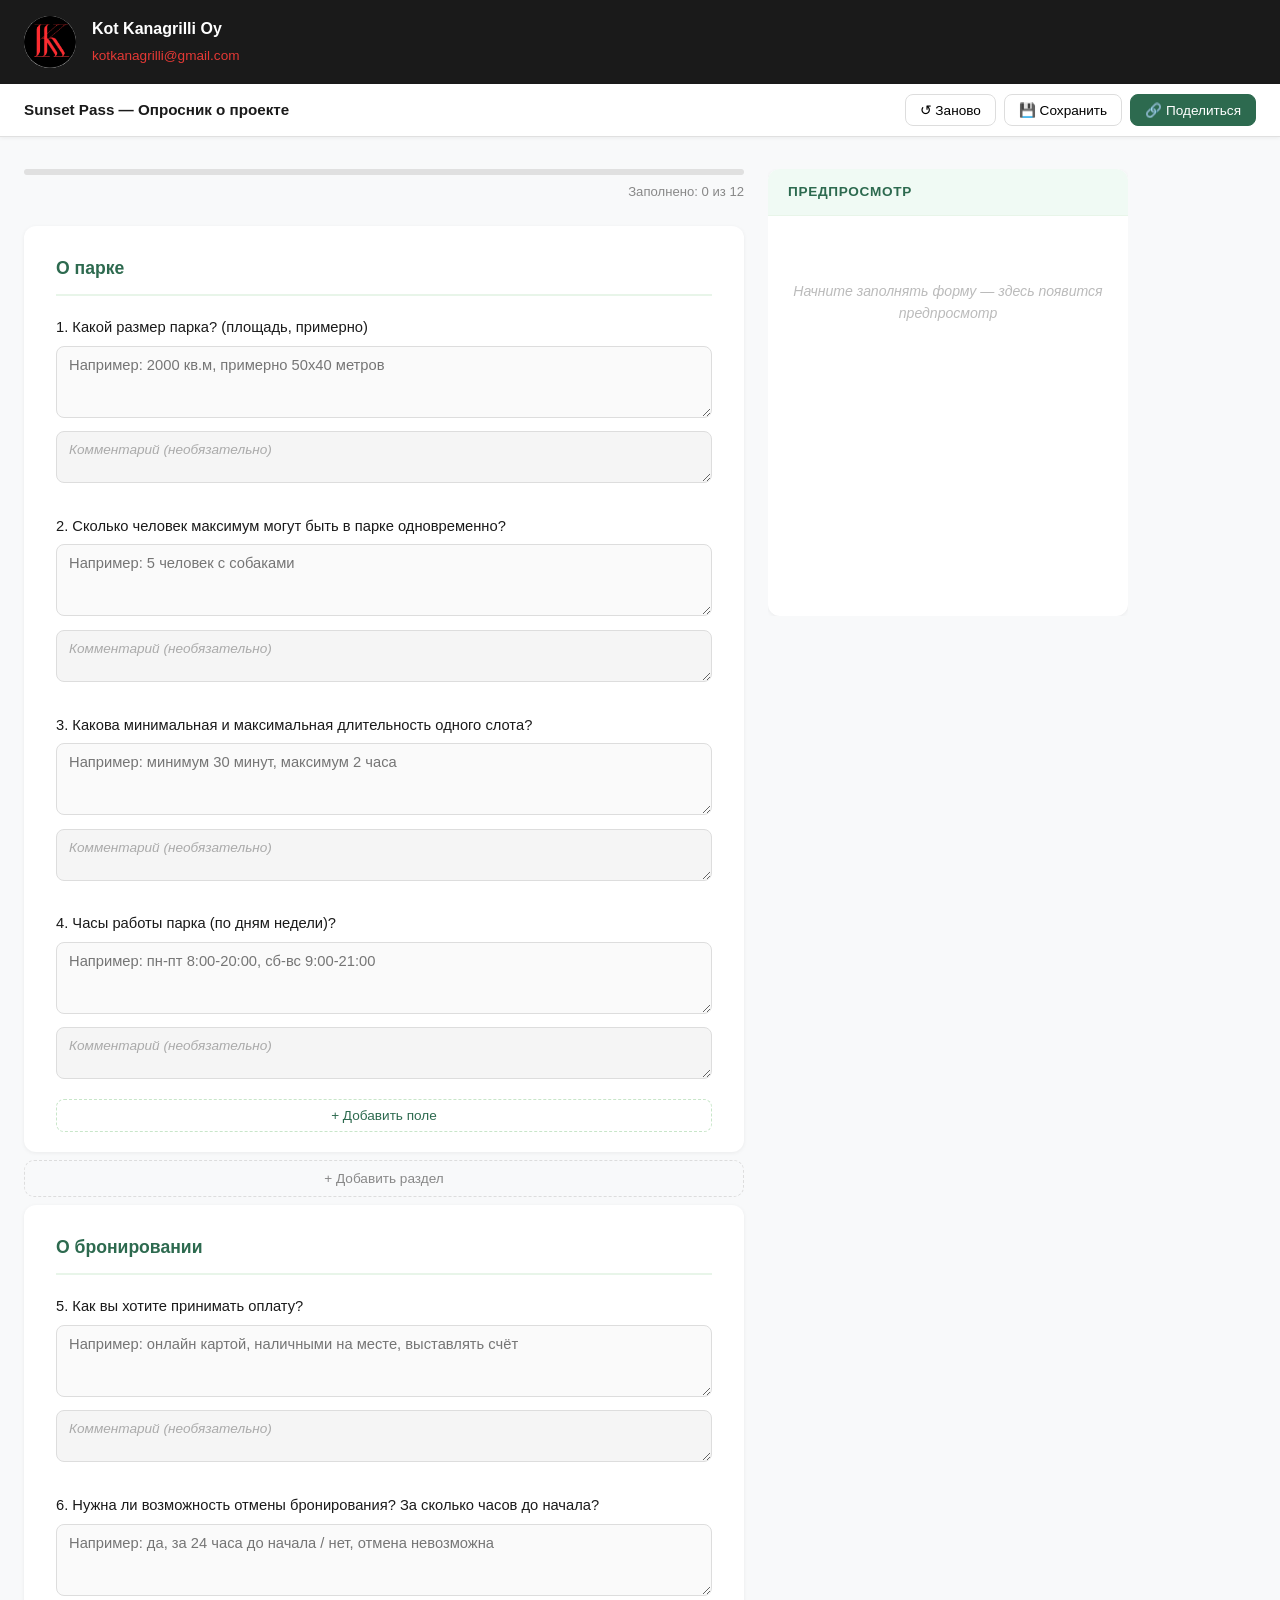
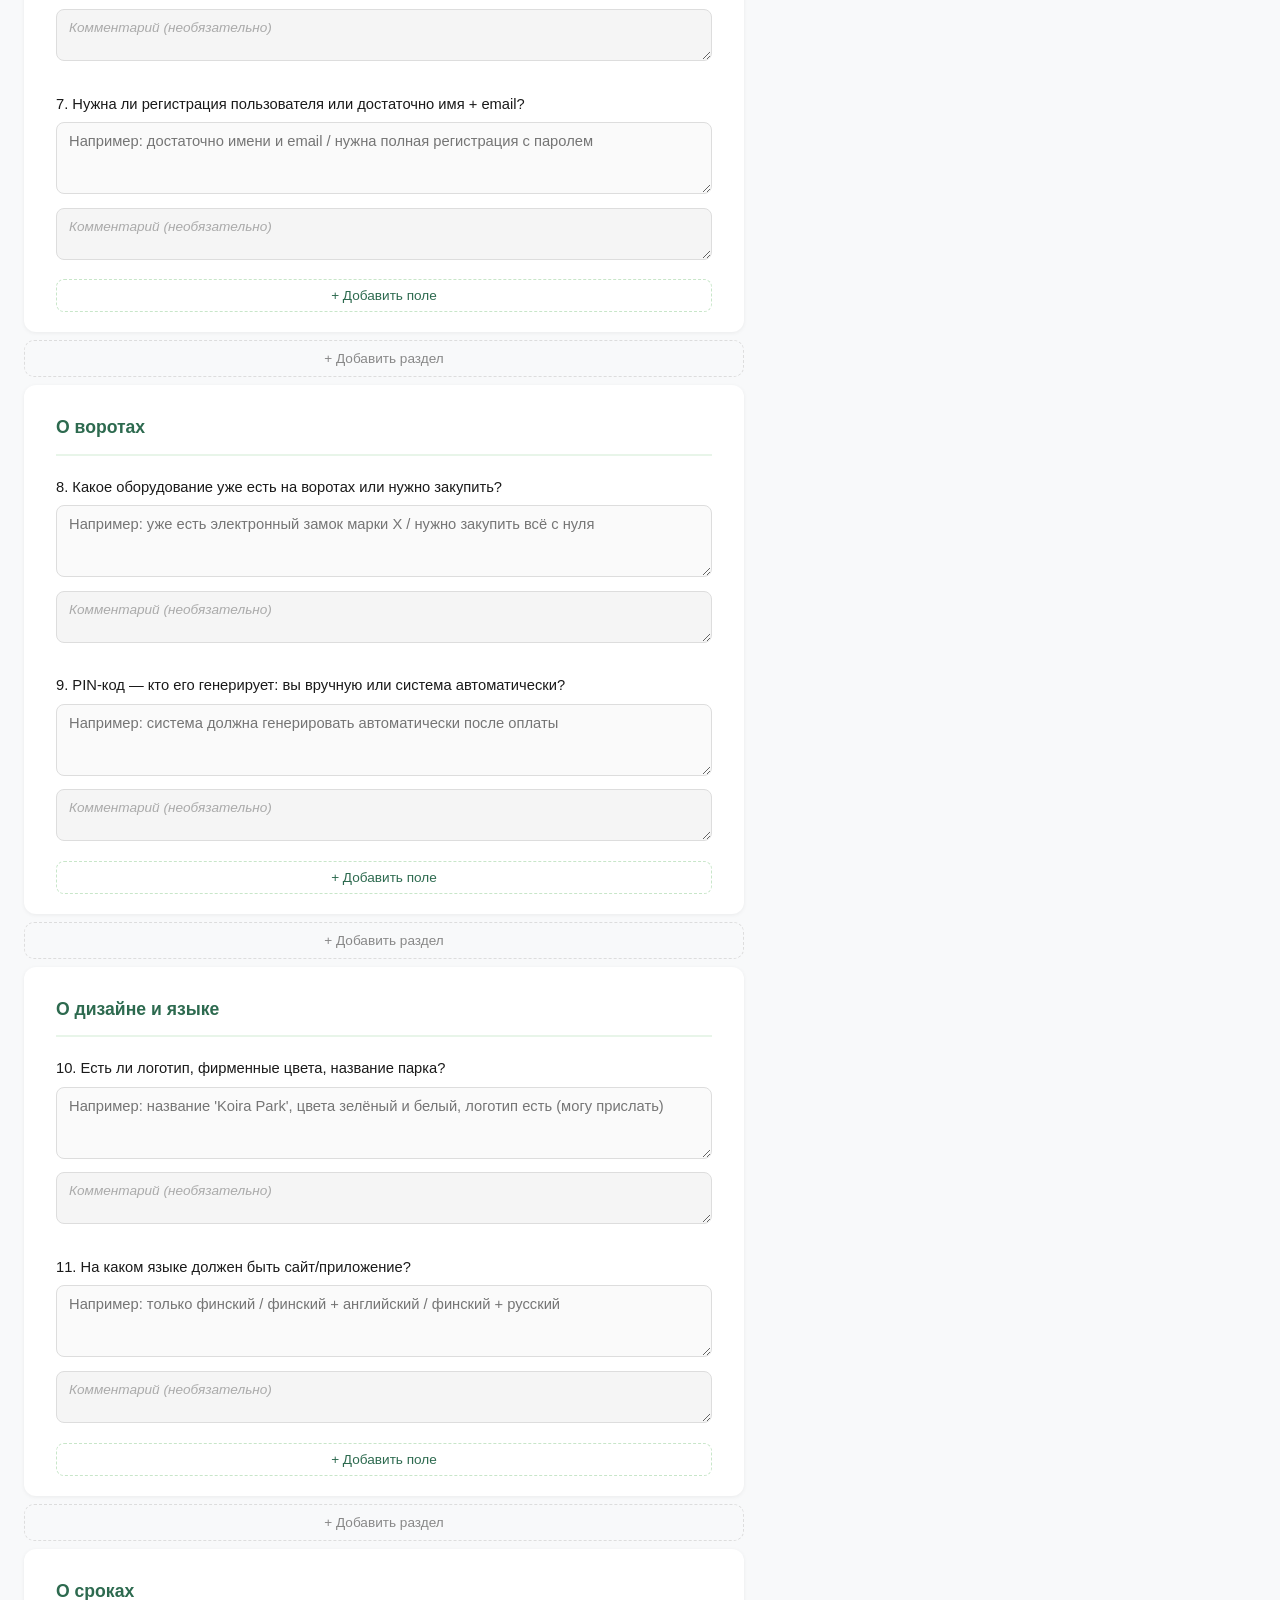
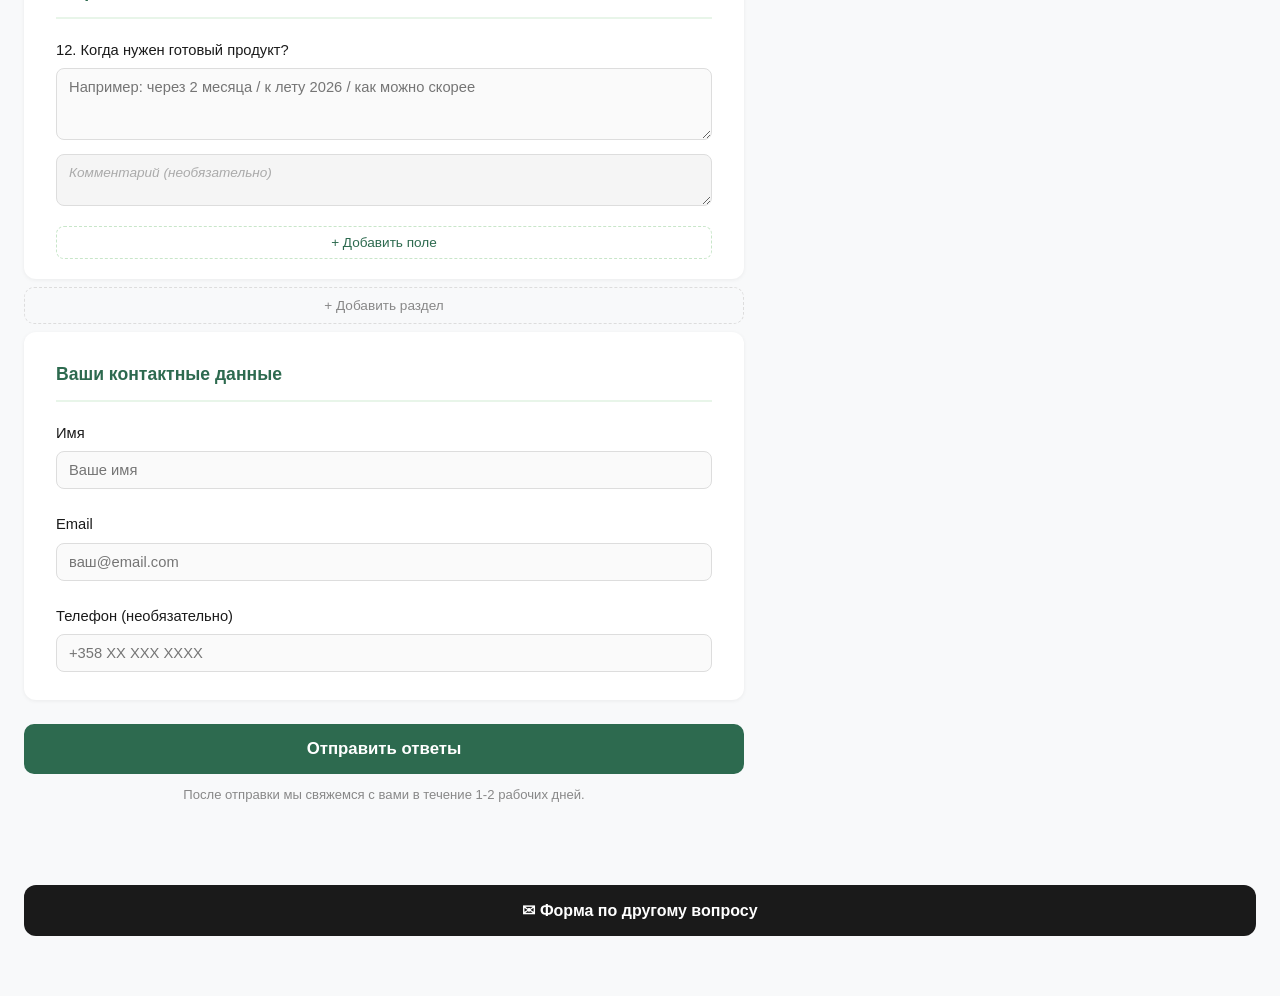
<file: index.html>
<!DOCTYPE html>
<html lang="ru">
<head>
  <meta charset="UTF-8">
  <meta name="viewport" content="width=device-width, initial-scale=1.0">
  <title>Sunset Pass — Опросник</title>
  <link rel="stylesheet" href="style.css">
</head>
<body>

  <!-- Шапка компании -->
  <div class="company-header">
    <img src="logo.jpg" alt="Kot Kanagrilli Oy" class="company-logo">
    <div class="company-info">
      <div class="company-name">Kot Kanagrilli Oy</div>
      <a href="mailto:kotkanagrilli@gmail.com" class="company-email">kotkanagrilli@gmail.com</a>
    </div>
  </div>

  <!-- Тулбар -->
  <div class="toolbar">
    <div class="toolbar-left">
      <span class="toolbar-title">Sunset Pass — Опросник о проекте</span>
      <span class="save-status" id="saveStatus"></span>
    </div>
    <div class="toolbar-right">
      <button class="toolbar-btn" id="btnReset" title="Очистить форму"><span class="btn-icon">↺</span><span class="btn-text"> Заново</span></button>
      <button class="toolbar-btn" id="btnSave" title="Сохранить"><span class="btn-icon">💾</span><span class="btn-text"> Сохранить</span></button>
      <button class="toolbar-btn primary" id="btnShare" title="Поделиться ссылкой"><span class="btn-icon">🔗</span><span class="btn-text"> Поделиться</span></button>
    </div>
  </div>

  <!-- Flash сообщение -->
  <div class="flash" id="flash"></div>

  <!-- Основной макет -->
  <div class="app-layout">

    <!-- Колонка с формой -->
    <div class="form-column">
      <header>
        <div class="progress-bar">
          <div class="progress-fill" id="progressFill"></div>
        </div>
        <p class="progress-text" id="progressText">Заполнено: 0 из 12</p>
      </header>

      <form id="questionnaireForm" action="https://formspree.io/f/xrejjoav" method="POST">
        <input type="hidden" name="_replyto" id="_replyto">
        <input type="hidden" name="sender_time" id="sender_time">
        <input type="hidden" name="sender_timezone" id="sender_timezone">
        <input type="hidden" name="anton_time" id="anton_time">

        <!-- О парке -->
        <section class="section" data-section-id="park">
          <div class="section-header">
            <h2 contenteditable="false">О парке</h2>
          </div>

          <div class="question" data-index="1">
            <label for="park_size">1. Какой размер парка? (площадь, примерно)</label>
            <textarea id="park_size" name="park_size" placeholder="Например: 2000 кв.м, примерно 50x40 метров"></textarea>
            <textarea id="park_size_comment" name="park_size_comment" class="comment" placeholder="Комментарий (необязательно)"></textarea>
          </div>

          <div class="question" data-index="2">
            <label for="max_people">2. Сколько человек максимум могут быть в парке одновременно?</label>
            <textarea id="max_people" name="max_people" placeholder="Например: 5 человек с собаками"></textarea>
            <textarea id="max_people_comment" name="max_people_comment" class="comment" placeholder="Комментарий (необязательно)"></textarea>
          </div>

          <div class="question" data-index="3">
            <label for="slot_duration">3. Какова минимальная и максимальная длительность одного слота?</label>
            <textarea id="slot_duration" name="slot_duration" placeholder="Например: минимум 30 минут, максимум 2 часа"></textarea>
            <textarea id="slot_duration_comment" name="slot_duration_comment" class="comment" placeholder="Комментарий (необязательно)"></textarea>
          </div>

          <div class="question" data-index="4">
            <label for="working_hours">4. Часы работы парка (по дням недели)?</label>
            <textarea id="working_hours" name="working_hours" placeholder="Например: пн-пт 8:00-20:00, сб-вс 9:00-21:00"></textarea>
            <textarea id="working_hours_comment" name="working_hours_comment" class="comment" placeholder="Комментарий (необязательно)"></textarea>
          </div>

          <button type="button" class="add-field-btn" onclick="addField(this)">+ Добавить поле</button>
        </section>

        <button type="button" class="add-section-btn" onclick="addSection(this)">+ Добавить раздел</button>

        <!-- О бронировании -->
        <section class="section" data-section-id="booking">
          <div class="section-header">
            <h2 contenteditable="false">О бронировании</h2>
          </div>

          <div class="question" data-index="5">
            <label for="payment">5. Как вы хотите принимать оплату?</label>
            <textarea id="payment" name="payment" placeholder="Например: онлайн картой, наличными на месте, выставлять счёт"></textarea>
            <textarea id="payment_comment" name="payment_comment" class="comment" placeholder="Комментарий (необязательно)"></textarea>
          </div>

          <div class="question" data-index="6">
            <label for="cancellation">6. Нужна ли возможность отмены бронирования? За сколько часов до начала?</label>
            <textarea id="cancellation" name="cancellation" placeholder="Например: да, за 24 часа до начала / нет, отмена невозможна"></textarea>
            <textarea id="cancellation_comment" name="cancellation_comment" class="comment" placeholder="Комментарий (необязательно)"></textarea>
          </div>

          <div class="question" data-index="7">
            <label for="registration">7. Нужна ли регистрация пользователя или достаточно имя + email?</label>
            <textarea id="registration" name="registration" placeholder="Например: достаточно имени и email / нужна полная регистрация с паролем"></textarea>
            <textarea id="registration_comment" name="registration_comment" class="comment" placeholder="Комментарий (необязательно)"></textarea>
          </div>

          <button type="button" class="add-field-btn" onclick="addField(this)">+ Добавить поле</button>
        </section>

        <button type="button" class="add-section-btn" onclick="addSection(this)">+ Добавить раздел</button>

        <!-- О воротах -->
        <section class="section" data-section-id="gates">
          <div class="section-header">
            <h2 contenteditable="false">О воротах</h2>
          </div>

          <div class="question" data-index="8">
            <label for="gate_equipment">8. Какое оборудование уже есть на воротах или нужно закупить?</label>
            <textarea id="gate_equipment" name="gate_equipment" placeholder="Например: уже есть электронный замок марки X / нужно закупить всё с нуля"></textarea>
            <textarea id="gate_equipment_comment" name="gate_equipment_comment" class="comment" placeholder="Комментарий (необязательно)"></textarea>
          </div>

          <div class="question" data-index="9">
            <label for="pin_generation">9. PIN-код — кто его генерирует: вы вручную или система автоматически?</label>
            <textarea id="pin_generation" name="pin_generation" placeholder="Например: система должна генерировать автоматически после оплаты"></textarea>
            <textarea id="pin_generation_comment" name="pin_generation_comment" class="comment" placeholder="Комментарий (необязательно)"></textarea>
          </div>

          <button type="button" class="add-field-btn" onclick="addField(this)">+ Добавить поле</button>
        </section>

        <button type="button" class="add-section-btn" onclick="addSection(this)">+ Добавить раздел</button>

        <!-- О дизайне -->
        <section class="section" data-section-id="design">
          <div class="section-header">
            <h2 contenteditable="false">О дизайне и языке</h2>
          </div>

          <div class="question" data-index="10">
            <label for="branding">10. Есть ли логотип, фирменные цвета, название парка?</label>
            <textarea id="branding" name="branding" placeholder="Например: название 'Koira Park', цвета зелёный и белый, логотип есть (могу прислать)"></textarea>
            <textarea id="branding_comment" name="branding_comment" class="comment" placeholder="Комментарий (необязательно)"></textarea>
          </div>

          <div class="question" data-index="11">
            <label for="language">11. На каком языке должен быть сайт/приложение?</label>
            <textarea id="language" name="language" placeholder="Например: только финский / финский + английский / финский + русский"></textarea>
            <textarea id="language_comment" name="language_comment" class="comment" placeholder="Комментарий (необязательно)"></textarea>
          </div>

          <button type="button" class="add-field-btn" onclick="addField(this)">+ Добавить поле</button>
        </section>

        <button type="button" class="add-section-btn" onclick="addSection(this)">+ Добавить раздел</button>

        <!-- О сроках -->
        <section class="section" data-section-id="deadlines">
          <div class="section-header">
            <h2 contenteditable="false">О сроках</h2>
          </div>

          <div class="question" data-index="12">
            <label for="deadline">12. Когда нужен готовый продукт?</label>
            <textarea id="deadline" name="deadline" placeholder="Например: через 2 месяца / к лету 2026 / как можно скорее"></textarea>
            <textarea id="deadline_comment" name="deadline_comment" class="comment" placeholder="Комментарий (необязательно)"></textarea>
          </div>

          <button type="button" class="add-field-btn" onclick="addField(this)">+ Добавить поле</button>
        </section>

        <button type="button" class="add-section-btn" onclick="addSection(this)">+ Добавить раздел</button>

        <!-- Контактные данные -->
        <section class="section" data-section-id="contacts">
          <div class="section-header">
            <h2 contenteditable="false">Ваши контактные данные</h2>
          </div>
          <div class="question">
            <label for="client_name">Имя</label>
            <input type="text" id="client_name" name="client_name" required placeholder="Ваше имя">
          </div>
          <div class="question">
            <label for="client_email">Email</label>
            <input type="email" id="client_email" name="client_email" required placeholder="ваш@email.com">
          </div>
          <div class="question">
            <label for="client_phone">Телефон (необязательно)</label>
            <input type="tel" id="client_phone" name="client_phone" placeholder="+358 XX XXX XXXX">
          </div>
        </section>

        <button type="submit" id="submitBtn">Отправить ответы</button>
        <p class="submit-note">После отправки мы свяжемся с вами в течение 1-2 рабочих дней.</p>

      </form>
    </div>

    <!-- Панель предпросмотра -->
    <div class="preview-column">
      <div class="preview-panel">
        <div class="preview-header">Предпросмотр</div>
        <div class="preview-a4" id="previewContent">
          <p class="preview-empty">Начните заполнять форму — здесь появится предпросмотр</p>
        </div>
      </div>
    </div>

  </div>


  <!-- Модальное окно -->
  <div class="modal-overlay" id="modalOverlay" onclick="closeModalOutside(event)">
    <div class="modal">
      <div class="modal-header">
        <h3>Обращение по другому вопросу</h3>
        <button class="modal-close" onclick="closeModal()">×</button>
      </div>
      <div class="modal-body">
        <p class="modal-subtitle">Заполните форму — мы свяжемся с вами в ближайшее время.</p>
        <form id="generalForm" action="https://formspree.io/f/xrejjoav" method="POST">
          <input type="hidden" name="form_type" value="general_inquiry">
          <input type="hidden" name="_replyto" id="general_replyto">

          <div class="modal-field">
            <label for="g_subject">Тема обращения <span class="required">*</span></label>
            <input type="text" id="g_subject" name="subject" required placeholder="Например: вопрос о сотрудничестве">
          </div>

          <div class="modal-field">
            <label for="g_message">Сообщение <span class="required">*</span></label>
            <textarea id="g_message" name="message" required placeholder="Опишите ваш вопрос или предложение..."></textarea>
          </div>

          <div class="modal-field">
            <label for="g_name">Ваше имя <span class="required">*</span></label>
            <input type="text" id="g_name" name="name" required placeholder="Имя и фамилия">
          </div>

          <div class="modal-field">
            <label for="g_email">Электронная почта <span class="required">*</span></label>
            <input type="email" id="g_email" name="email" required placeholder="ваш@email.com">
          </div>

          <div class="modal-field">
            <label for="g_phone">Телефон <span class="optional">(необязательно)</span></label>
            <input type="tel" id="g_phone" name="phone" placeholder="+358 XX XXX XXXX">
          </div>

          <button type="submit" class="modal-submit" id="generalSubmitBtn">Отправить обращение</button>
          <p class="modal-note">Нажимая кнопку, вы соглашаетесь на обработку персональных данных</p>
        </form>
        <div class="modal-success" id="modalSuccess" style="display:none;">
          <div class="modal-success-icon">✅</div>
          <h4>Обращение отправлено!</h4>
          <p>Мы получили ваше сообщение и свяжемся с вами в ближайшее время.</p>
          <button class="modal-submit" onclick="closeModal()">Закрыть</button>
        </div>
      </div>
    </div>
  </div>

  <!-- Кнопка внизу страницы -->
  <div class="bottom-contact">
    <button class="bottom-contact-btn" onclick="openModal()">✉ Форма по другому вопросу</button>
  </div>

  <script src="script.js"></script>
</body>
</html>
</file>
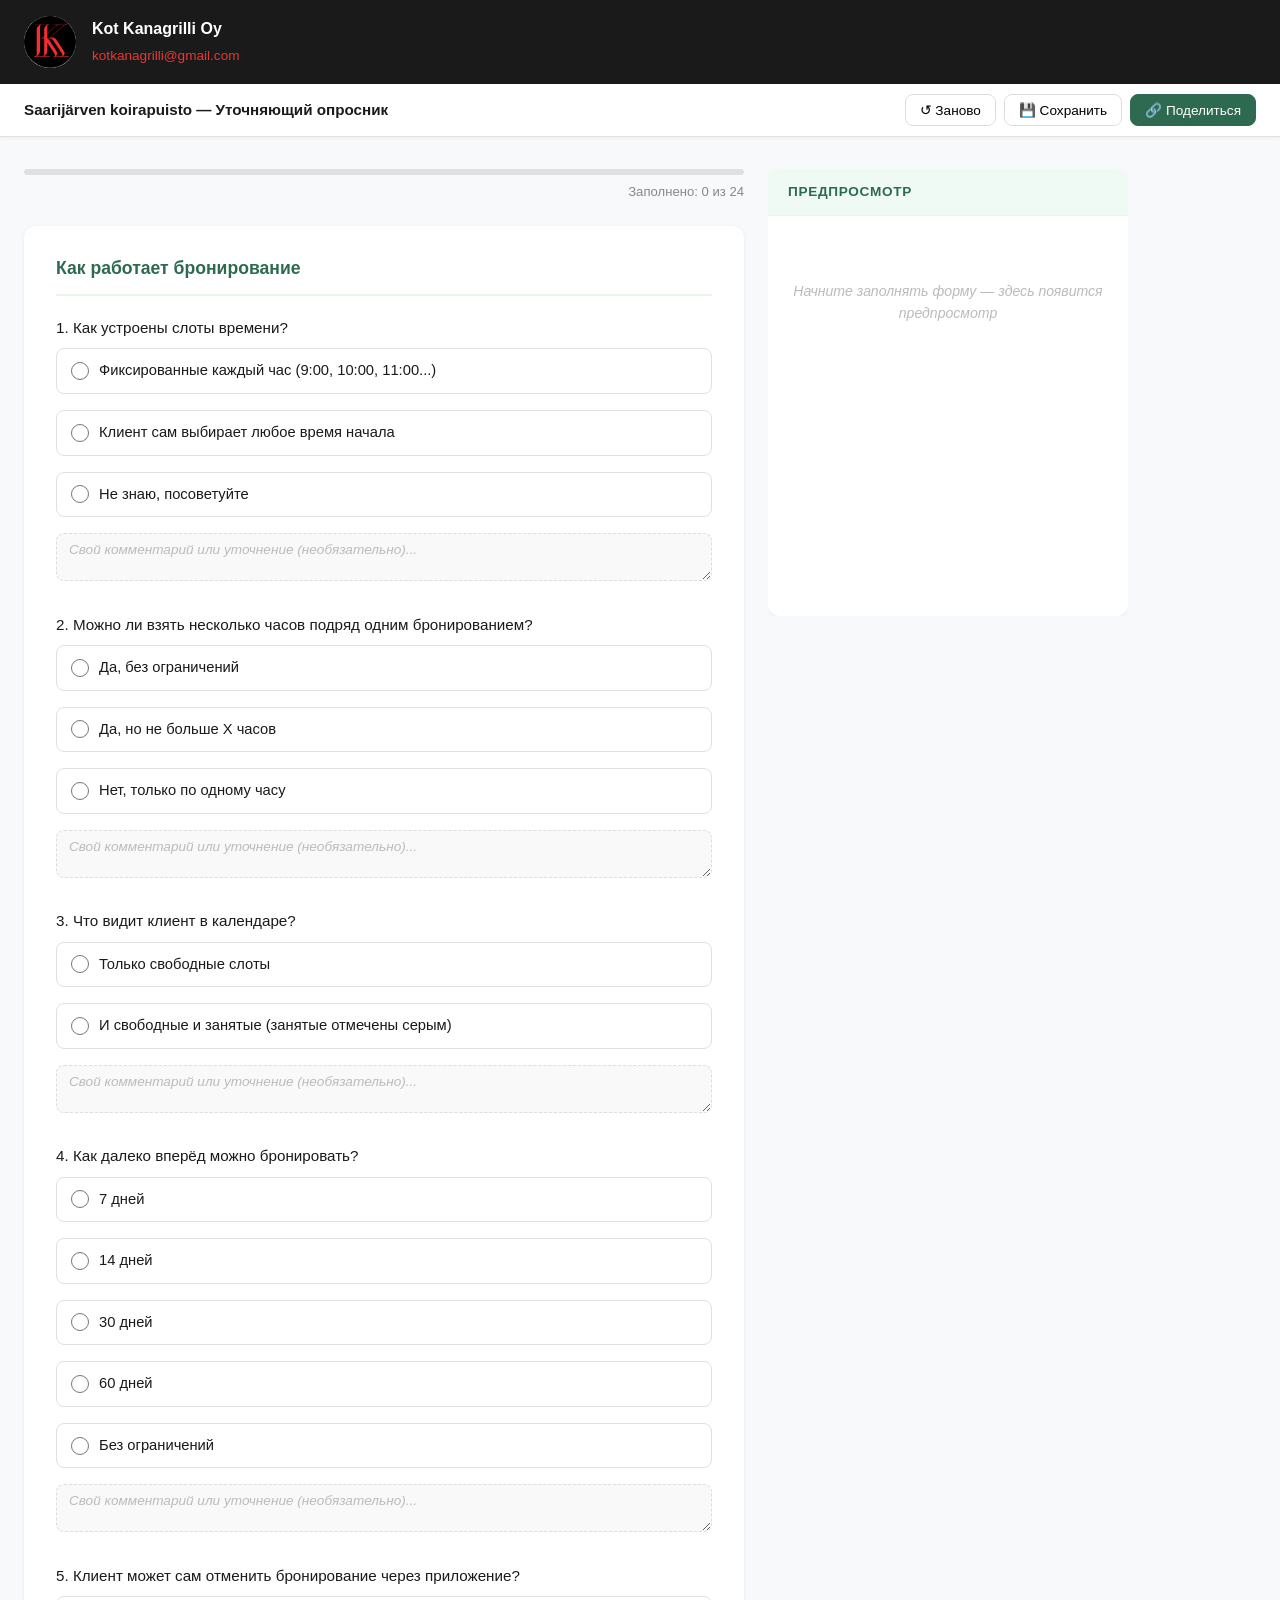
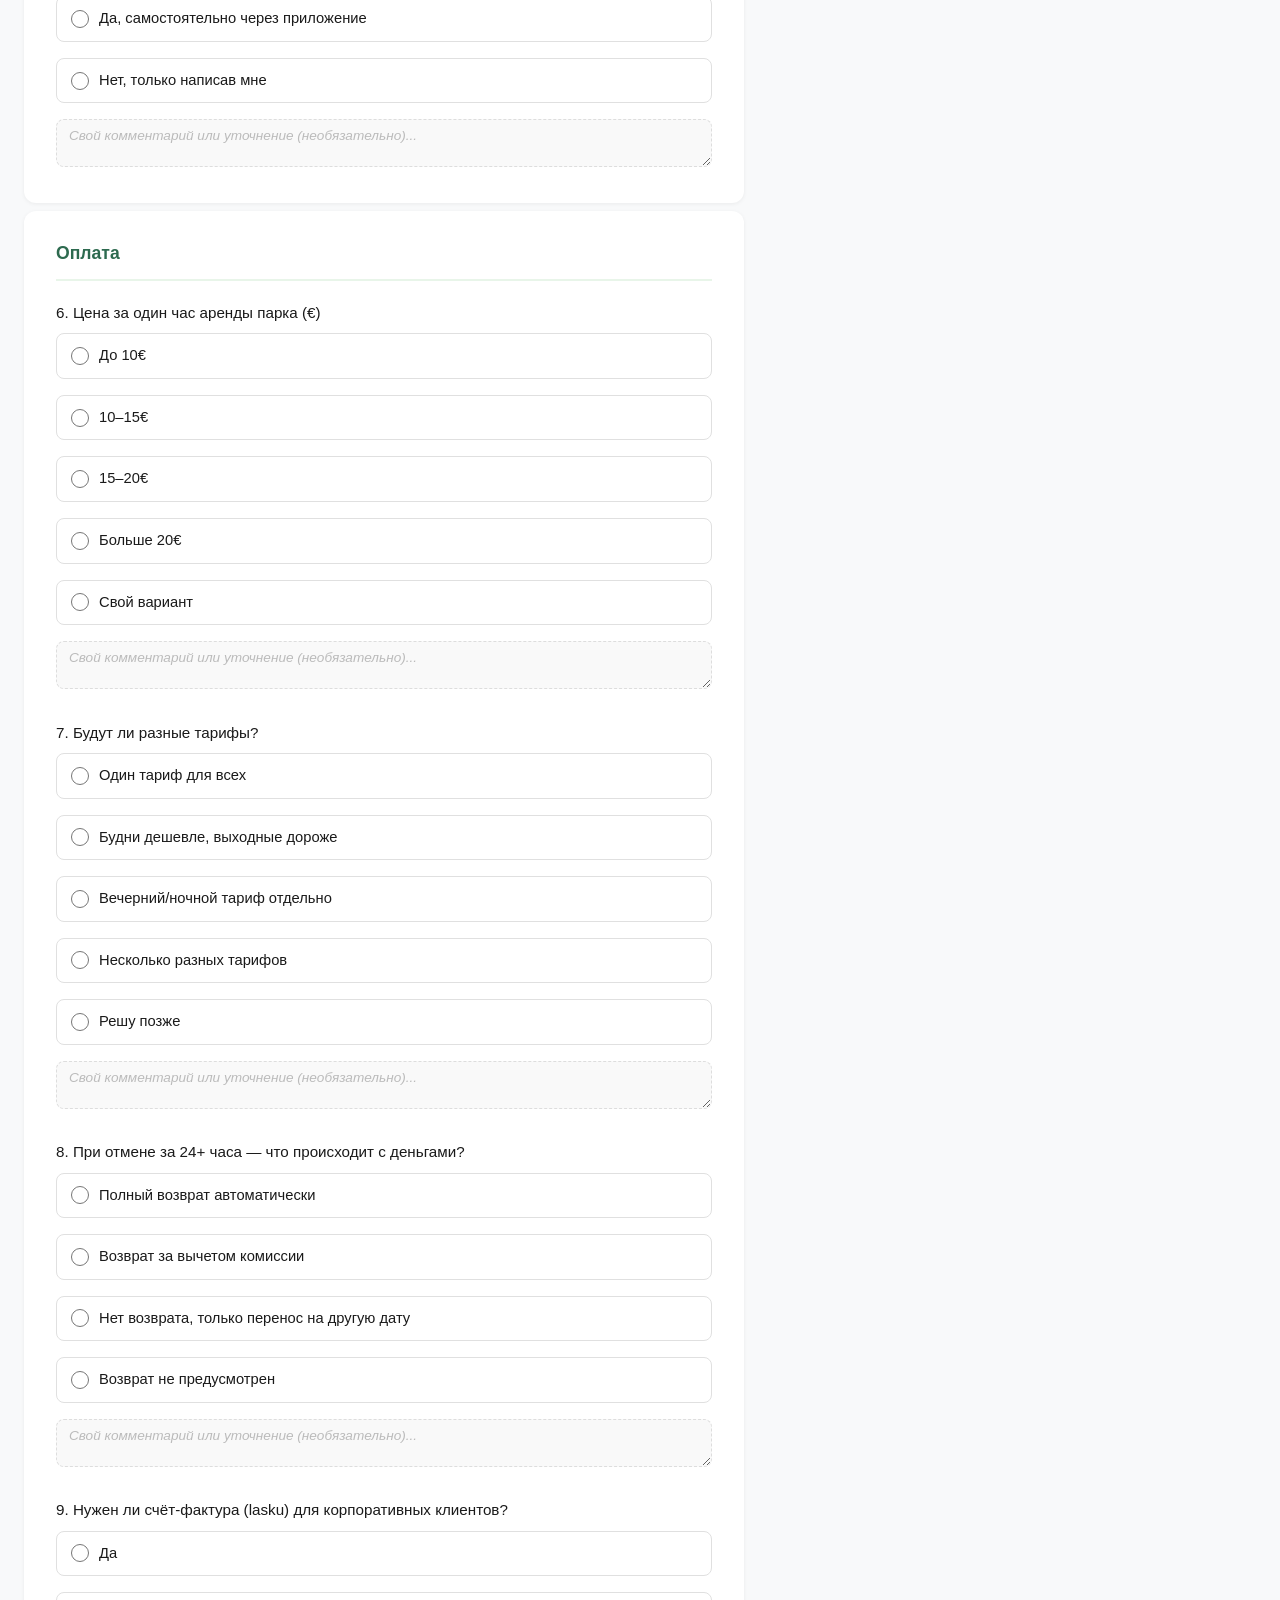
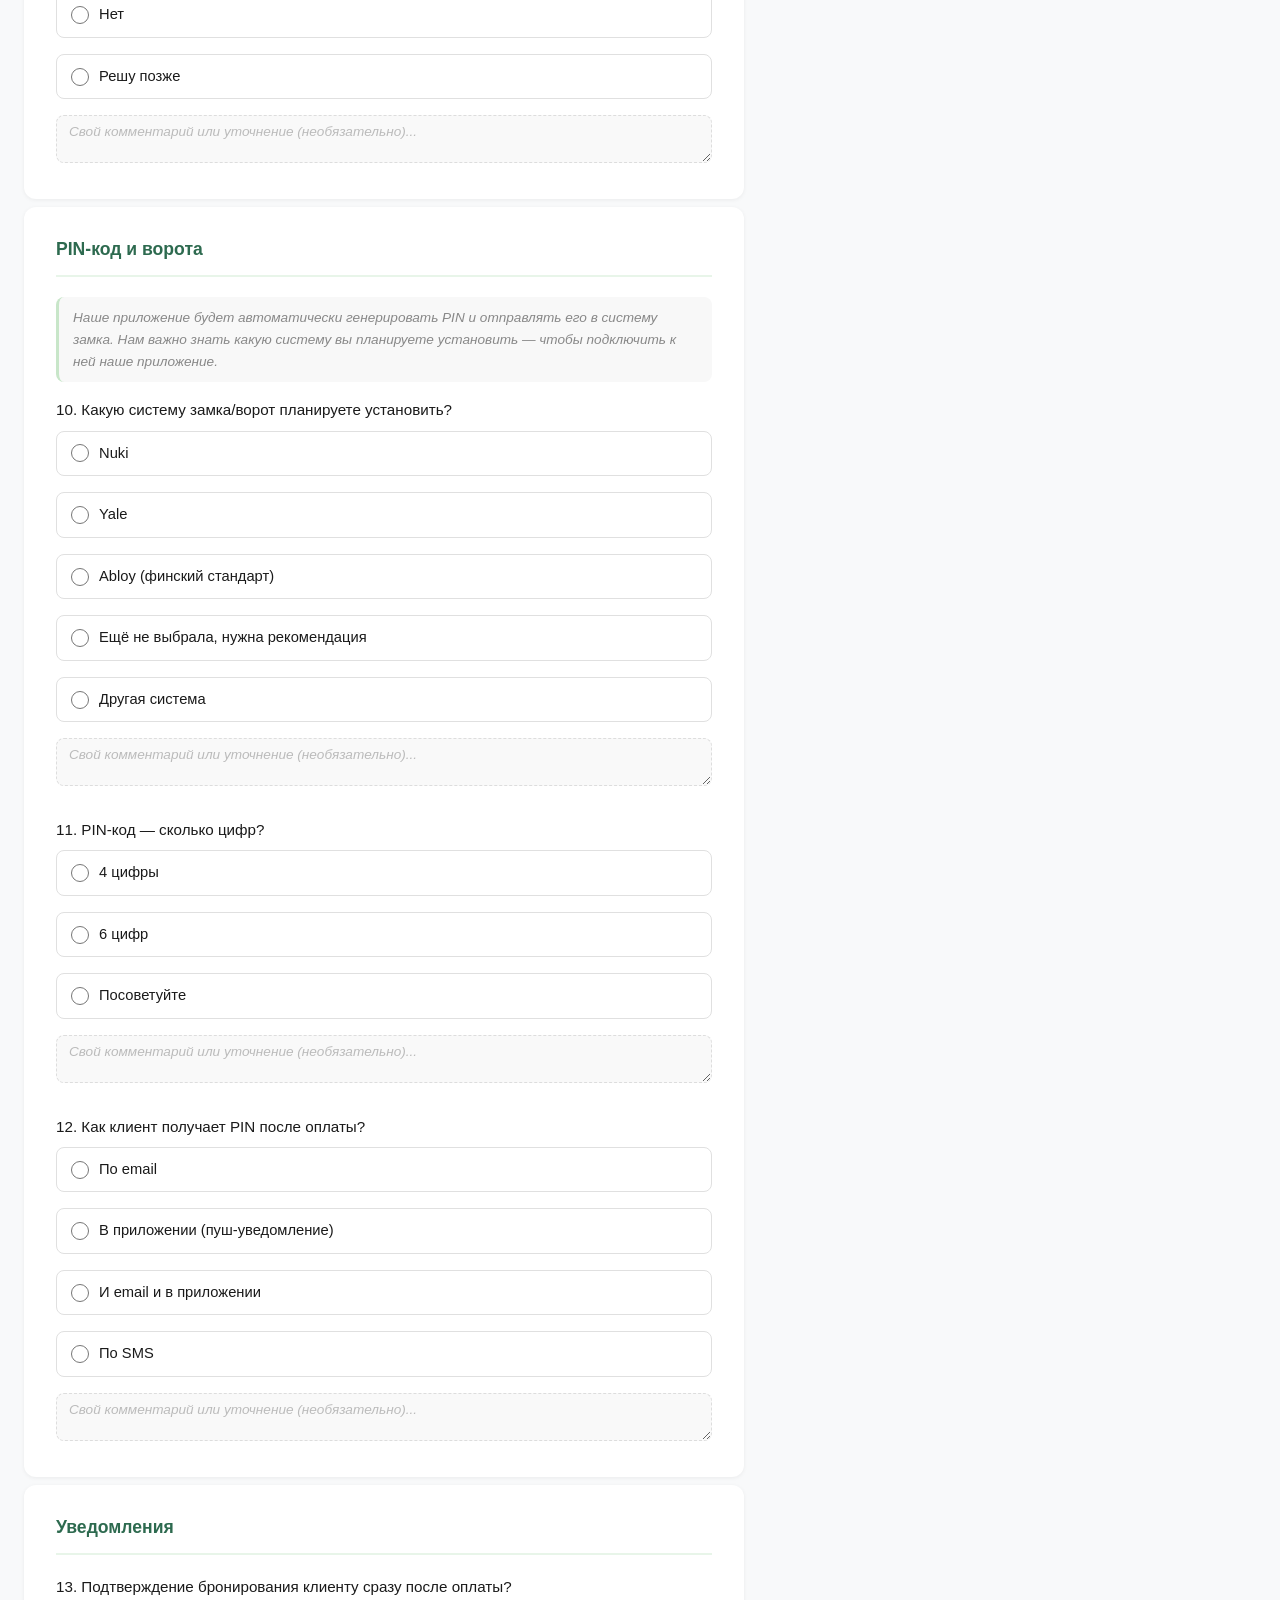
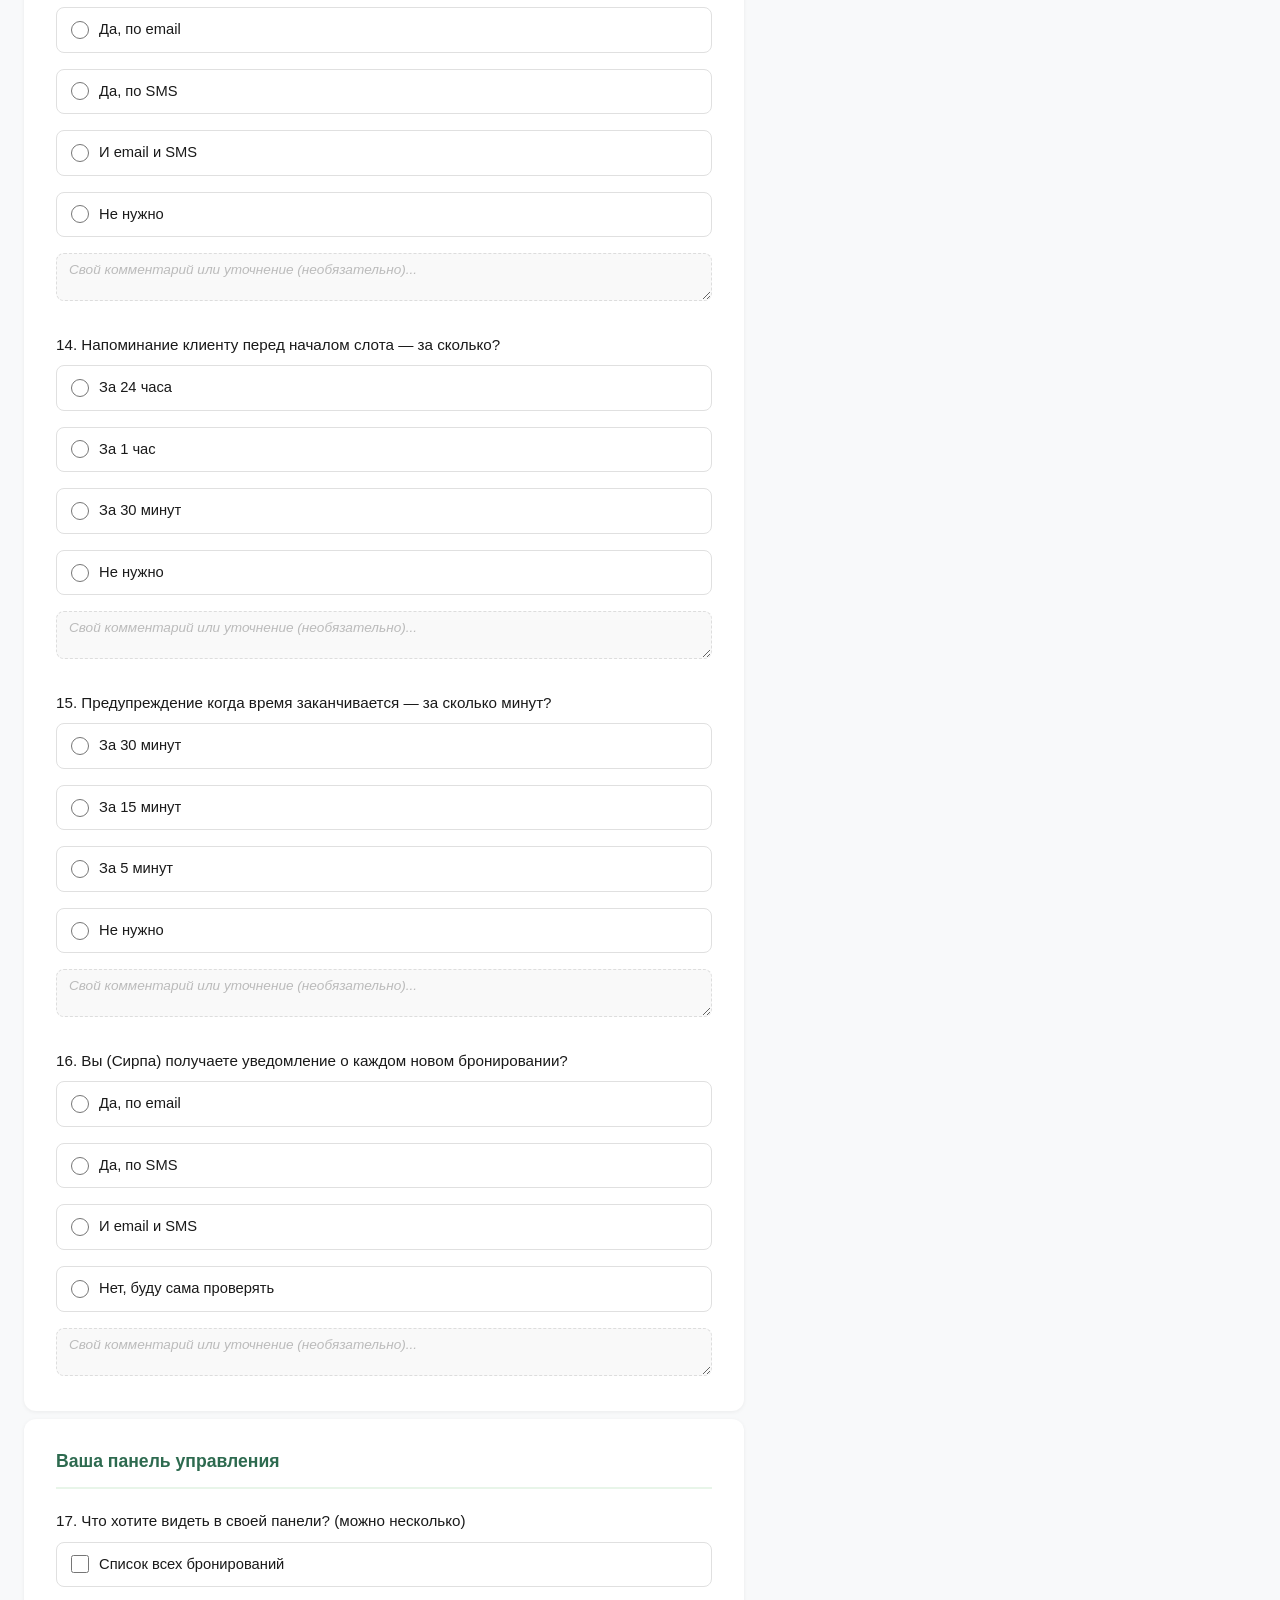
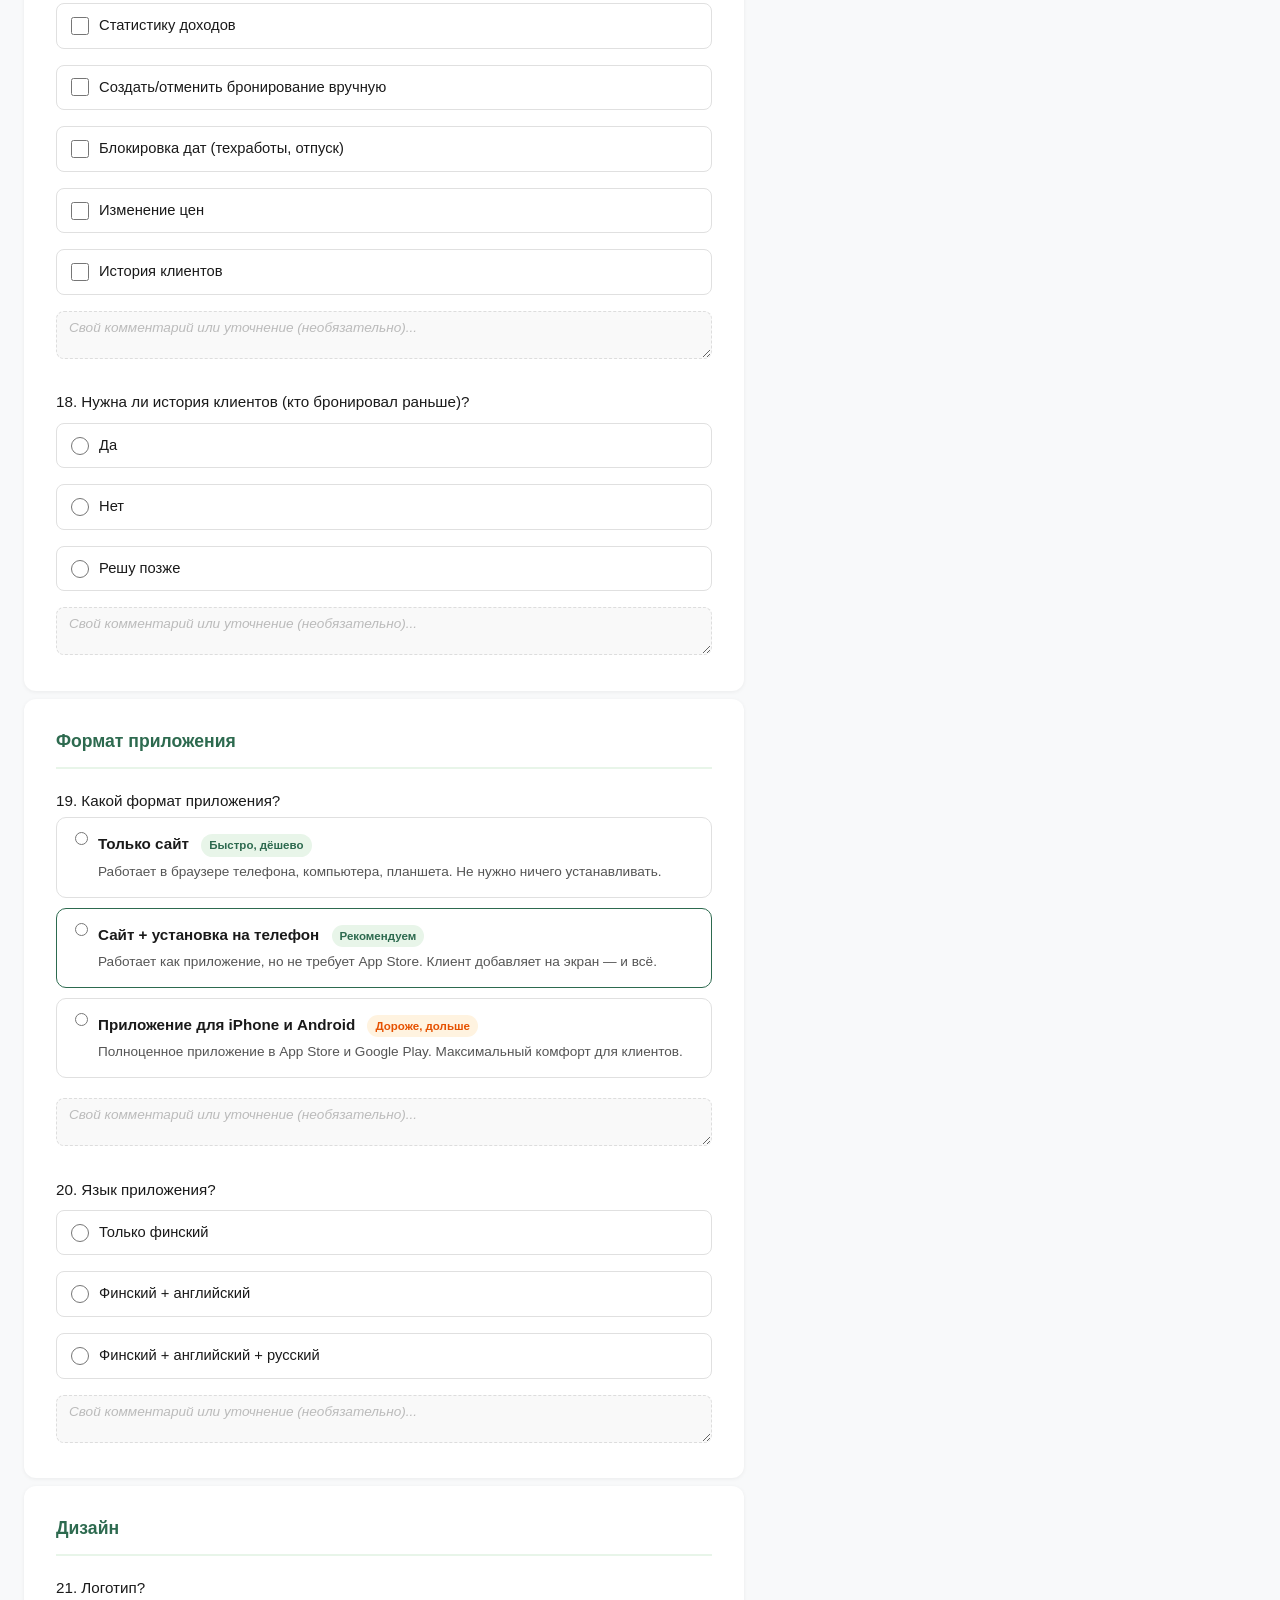
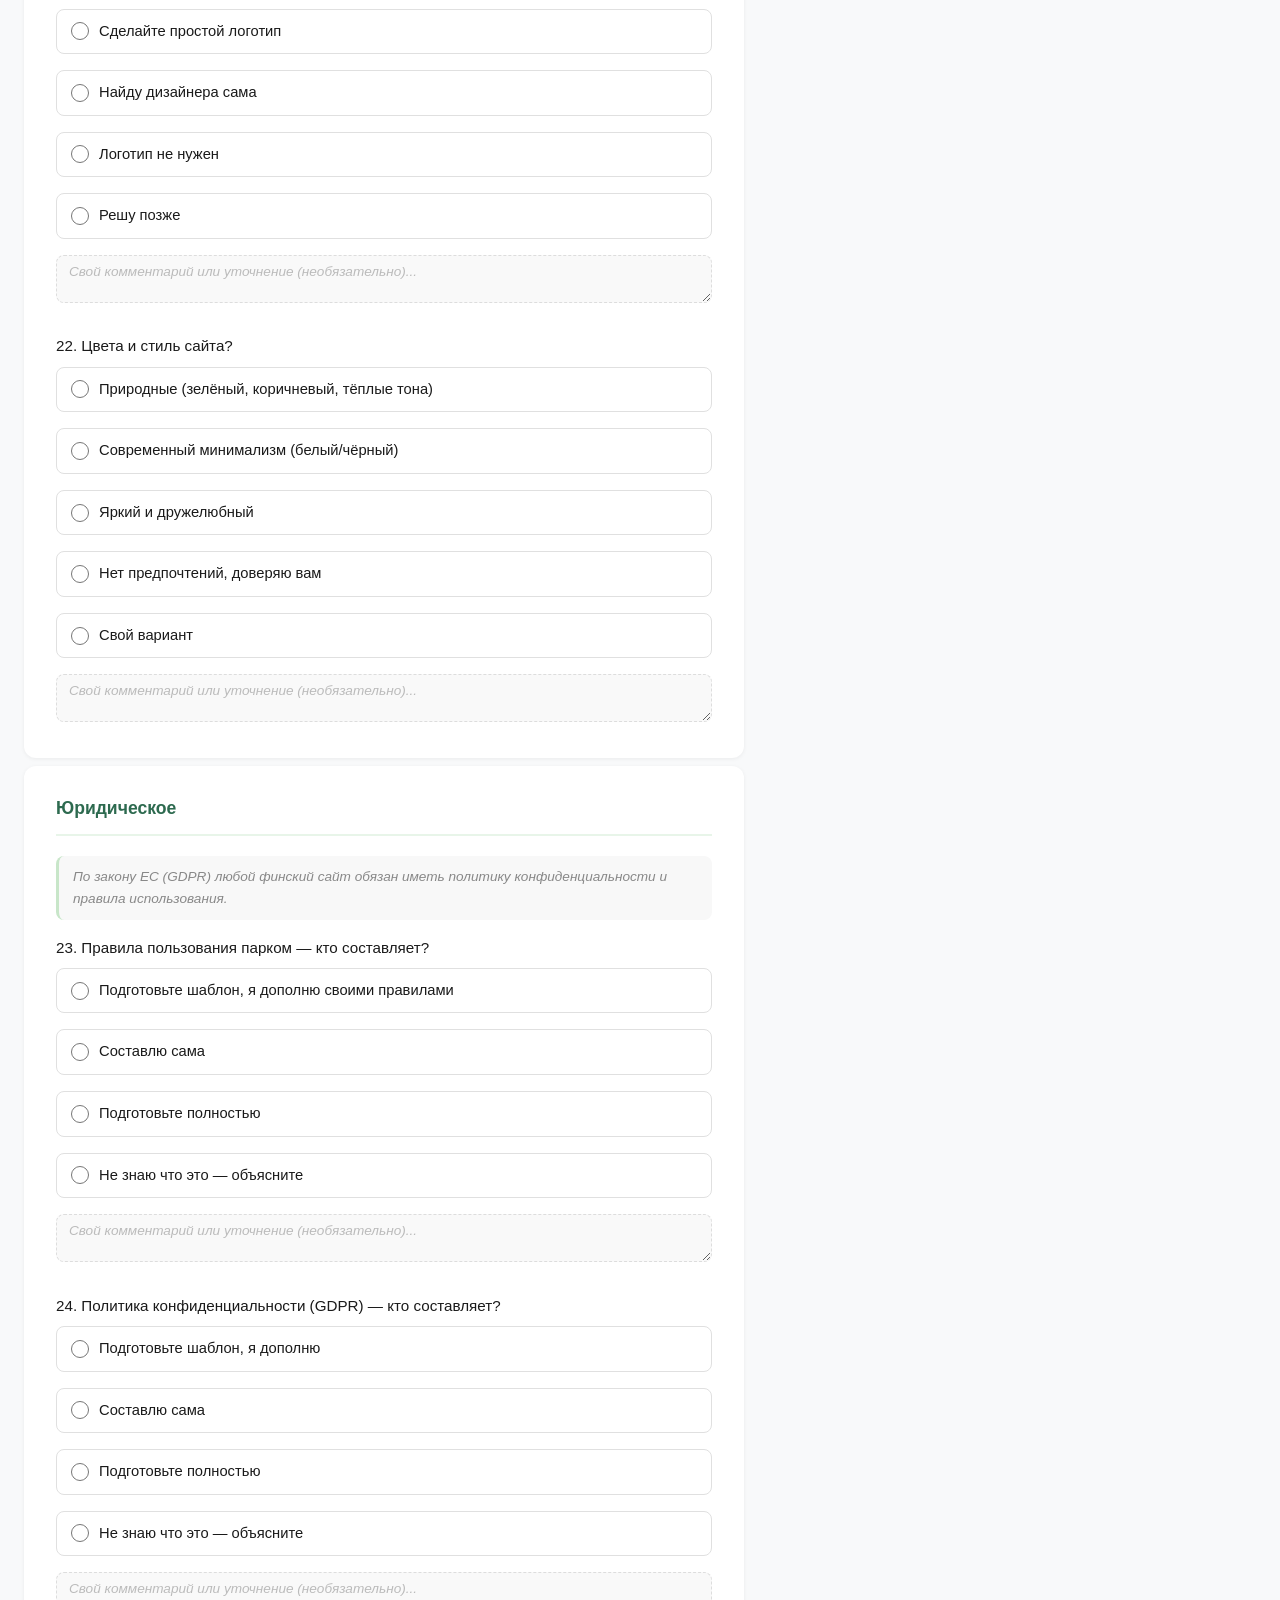
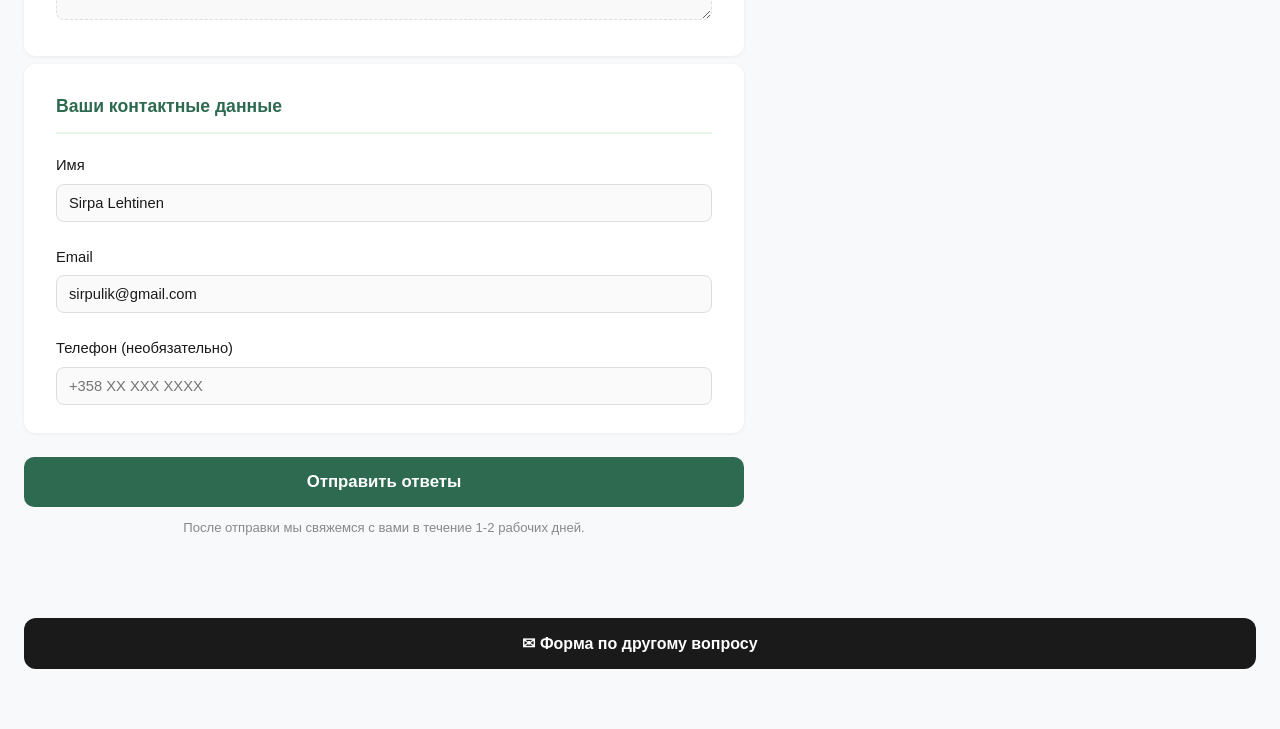
<file: questionnaire2.html>
<!DOCTYPE html>
<html lang="ru">
<head>
  <meta charset="UTF-8">
  <meta name="viewport" content="width=device-width, initial-scale=1.0">
  <title>Saarijärven koirapuisto — Уточняющий опросник</title>
  <link rel="stylesheet" href="style.css">
  <style>
    .radio-group, .checkbox-group {
      display: flex;
      flex-direction: column;
      gap: 10px;
      margin-top: 8px;
    }
    .radio-group label, .checkbox-group label {
      display: flex;
      align-items: center;
      gap: 10px;
      font-weight: 400;
      cursor: pointer;
      padding: 10px 14px;
      border: 1.5px solid #e0e0e0;
      border-radius: 8px;
      transition: border-color 0.15s, background 0.15s;
    }
    .radio-group label:hover, .checkbox-group label:hover {
      border-color: #2d6a4f;
      background: #f0faf4;
    }
    .radio-group input[type="radio"],
    .checkbox-group input[type="checkbox"] {
      width: 18px;
      height: 18px;
      accent-color: #2d6a4f;
      flex-shrink: 0;
    }
    .radio-group input[type="radio"]:checked + span,
    .checkbox-group input[type="checkbox"]:checked + span {
      font-weight: 600;
      color: #2d6a4f;
    }
    .radio-group label:has(input:checked),
    .checkbox-group label:has(input:checked) {
      border-color: #2d6a4f;
      background: #f0faf4;
    }
    .question-comment {
      margin-top: 10px;
      width: 100%;
      padding: 8px 12px;
      border: 1.5px dashed #ddd;
      border-radius: 8px;
      font-size: 0.85rem;
      font-family: inherit;
      color: #555;
      background: #f9f9f9;
      resize: vertical;
      min-height: 44px;
    }
    .question-comment::placeholder { color: #bbb; font-style: italic; }
    .question-comment:focus { outline: none; border-color: #2d6a4f; background: #fff; }
    .other-input {
      margin-top: 6px;
      margin-left: 28px;
      width: calc(100% - 28px);
      padding: 8px 12px;
      border: 1.5px solid #ddd;
      border-radius: 8px;
      font-size: 0.9rem;
      font-family: inherit;
      display: none;
    }
    .other-input.visible { display: block; }
    .question-label {
      font-weight: 500;
      font-size: 0.95rem;
      margin-bottom: 4px;
      display: block;
    }
    .context-note {
      font-size: 0.85rem;
      color: #888;
      font-style: italic;
      margin-bottom: 16px;
      padding: 10px 14px;
      background: #f8f8f8;
      border-radius: 8px;
      border-left: 3px solid #c8e6c9;
    }
    .variant-card {
      border: 1.5px solid #e0e0e0;
      border-radius: 10px;
      padding: 14px 18px;
      margin-bottom: 10px;
      cursor: pointer;
      transition: border-color 0.15s, background 0.15s;
    }
    .variant-card:has(input:checked) {
      border-color: #2d6a4f;
      background: #f0faf4;
    }
    .variant-card.recommended {
      border-color: #2d6a4f;
    }
    .variant-card label {
      font-weight: 400;
      cursor: pointer;
      display: flex;
      gap: 10px;
      align-items: flex-start;
      margin: 0;
      padding: 0;
      border: none;
      background: none;
    }
    .variant-card label:hover { background: none; border: none; }
    .variant-title { font-weight: 700; font-size: 0.95rem; }
    .variant-desc { font-size: 0.85rem; color: #555; margin-top: 4px; }
    .variant-badge {
      display: inline-block;
      font-size: 0.72rem;
      padding: 2px 8px;
      border-radius: 20px;
      margin-left: 8px;
      font-weight: 600;
    }
    .badge-green { background: #e8f5e9; color: #2d6a4f; }
    .badge-orange { background: #fff3e0; color: #e65100; }
  </style>
</head>
<body>

  <div class="company-header">
    <img src="logo.jpg" alt="Kot Kanagrilli Oy" class="company-logo">
    <div class="company-info">
      <div class="company-name">Kot Kanagrilli Oy</div>
      <a href="mailto:kotkanagrilli@gmail.com" class="company-email">kotkanagrilli@gmail.com</a>
    </div>
  </div>

  <div class="toolbar">
    <div class="toolbar-left">
      <span class="toolbar-title">Saarijärven koirapuisto — Уточняющий опросник</span>
      <span class="save-status" id="saveStatus"></span>
    </div>
    <div class="toolbar-right">
      <button class="toolbar-btn" id="btnReset" title="Очистить форму"><span class="btn-icon">↺</span><span class="btn-text"> Заново</span></button>
      <button class="toolbar-btn" id="btnSave" title="Сохранить"><span class="btn-icon">💾</span><span class="btn-text"> Сохранить</span></button>
      <button class="toolbar-btn primary" id="btnShare" title="Поделиться ссылкой"><span class="btn-icon">🔗</span><span class="btn-text"> Поделиться</span></button>
    </div>
  </div>

  <div class="flash" id="flash"></div>

  <div class="app-layout">
    <div class="form-column">
      <header>
        <div class="progress-bar">
          <div class="progress-fill" id="progressFill"></div>
        </div>
        <p class="progress-text" id="progressText">Заполнено: 0 из 24</p>
      </header>

      <form id="questionnaireForm" action="https://formspree.io/f/xrejjoav" method="POST">
        <input type="hidden" name="_replyto" id="_replyto">
        <input type="hidden" name="sender_time" id="sender_time">
        <input type="hidden" name="sender_timezone" id="sender_timezone">
        <input type="hidden" name="anton_time" id="anton_time">
        <input type="hidden" name="questionnaire_number" value="2">

        <!-- 1. Бронирование -->
        <section class="section" data-section-id="booking">
          <div class="section-header"><h2>Как работает бронирование</h2></div>

          <div class="question" data-index="1">
            <span class="question-label">1. Как устроены слоты времени?</span>
            <div class="radio-group">
              <label><input type="radio" name="slot_type" value="fixed"><span>Фиксированные каждый час (9:00, 10:00, 11:00...)</span></label>
              <label><input type="radio" name="slot_type" value="flexible"><span>Клиент сам выбирает любое время начала</span></label>
              <label><input type="radio" name="slot_type" value="advice"><span>Не знаю, посоветуйте</span></label>
            </div>
          </div>

          <div class="question" data-index="2">
            <span class="question-label">2. Можно ли взять несколько часов подряд одним бронированием?</span>
            <div class="radio-group">
              <label><input type="radio" name="multi_hour" value="yes"><span>Да, без ограничений</span></label>
              <label><input type="radio" name="multi_hour" value="limited"><span>Да, но не больше X часов</span></label>
              <label><input type="radio" name="multi_hour" value="no"><span>Нет, только по одному часу</span></label>
            </div>
            <input type="text" class="other-input" id="multi_hour_limit" name="multi_hour_limit" placeholder="Максимум сколько часов?">
          </div>

          <div class="question" data-index="3">
            <span class="question-label">3. Что видит клиент в календаре?</span>
            <div class="radio-group">
              <label><input type="radio" name="calendar_view" value="free_only"><span>Только свободные слоты</span></label>
              <label><input type="radio" name="calendar_view" value="both"><span>И свободные и занятые (занятые отмечены серым)</span></label>
            </div>
          </div>

          <div class="question" data-index="4">
            <span class="question-label">4. Как далеко вперёд можно бронировать?</span>
            <div class="radio-group">
              <label><input type="radio" name="advance_booking" value="7"><span>7 дней</span></label>
              <label><input type="radio" name="advance_booking" value="14"><span>14 дней</span></label>
              <label><input type="radio" name="advance_booking" value="30"><span>30 дней</span></label>
              <label><input type="radio" name="advance_booking" value="60"><span>60 дней</span></label>
              <label><input type="radio" name="advance_booking" value="unlimited"><span>Без ограничений</span></label>
            </div>
          </div>

          <div class="question" data-index="5">
            <span class="question-label">5. Клиент может сам отменить бронирование через приложение?</span>
            <div class="radio-group">
              <label><input type="radio" name="self_cancel" value="yes"><span>Да, самостоятельно через приложение</span></label>
              <label><input type="radio" name="self_cancel" value="contact"><span>Нет, только написав мне</span></label>
            </div>
          </div>
        </section>

        <!-- 2. Оплата -->
        <section class="section" data-section-id="payment">
          <div class="section-header"><h2>Оплата</h2></div>

          <div class="question" data-index="6">
            <span class="question-label">6. Цена за один час аренды парка (€)</span>
            <div class="radio-group">
              <label><input type="radio" name="price_per_hour" value="under10"><span>До 10€</span></label>
              <label><input type="radio" name="price_per_hour" value="10-15"><span>10–15€</span></label>
              <label><input type="radio" name="price_per_hour" value="15-20"><span>15–20€</span></label>
              <label><input type="radio" name="price_per_hour" value="over20"><span>Больше 20€</span></label>
              <label><input type="radio" name="price_per_hour" value="other"><span>Свой вариант</span></label>
            </div>
            <input type="text" class="other-input" id="price_other" name="price_other" placeholder="Напишите сумму...">
          </div>

          <div class="question" data-index="7">
            <span class="question-label">7. Будут ли разные тарифы?</span>
            <div class="radio-group">
              <label><input type="radio" name="price_tiers" value="single"><span>Один тариф для всех</span></label>
              <label><input type="radio" name="price_tiers" value="weekday_weekend"><span>Будни дешевле, выходные дороже</span></label>
              <label><input type="radio" name="price_tiers" value="evening"><span>Вечерний/ночной тариф отдельно</span></label>
              <label><input type="radio" name="price_tiers" value="complex"><span>Несколько разных тарифов</span></label>
              <label><input type="radio" name="price_tiers" value="later"><span>Решу позже</span></label>
            </div>
          </div>

          <div class="question" data-index="8">
            <span class="question-label">8. При отмене за 24+ часа — что происходит с деньгами?</span>
            <div class="radio-group">
              <label><input type="radio" name="refund_policy" value="full"><span>Полный возврат автоматически</span></label>
              <label><input type="radio" name="refund_policy" value="partial"><span>Возврат за вычетом комиссии</span></label>
              <label><input type="radio" name="refund_policy" value="reschedule"><span>Нет возврата, только перенос на другую дату</span></label>
              <label><input type="radio" name="refund_policy" value="no_refund"><span>Возврат не предусмотрен</span></label>
            </div>
          </div>

          <div class="question" data-index="9">
            <span class="question-label">9. Нужен ли счёт-фактура (lasku) для корпоративных клиентов?</span>
            <div class="radio-group">
              <label><input type="radio" name="invoice" value="yes"><span>Да</span></label>
              <label><input type="radio" name="invoice" value="no"><span>Нет</span></label>
              <label><input type="radio" name="invoice" value="later"><span>Решу позже</span></label>
            </div>
          </div>
        </section>

        <!-- 3. PIN и ворота -->
        <section class="section" data-section-id="pin">
          <div class="section-header"><h2>PIN-код и ворота</h2></div>
          <p class="context-note">Наше приложение будет автоматически генерировать PIN и отправлять его в систему замка. Нам важно знать какую систему вы планируете установить — чтобы подключить к ней наше приложение.</p>

          <div class="question" data-index="10">
            <span class="question-label">10. Какую систему замка/ворот планируете установить?</span>
            <div class="radio-group">
              <label><input type="radio" name="lock_system" value="nuki"><span>Nuki</span></label>
              <label><input type="radio" name="lock_system" value="yale"><span>Yale</span></label>
              <label><input type="radio" name="lock_system" value="abloy"><span>Abloy (финский стандарт)</span></label>
              <label><input type="radio" name="lock_system" value="unknown"><span>Ещё не выбрала, нужна рекомендация</span></label>
              <label><input type="radio" name="lock_system" value="other"><span>Другая система</span></label>
            </div>
            <input type="text" class="other-input" id="lock_other" name="lock_other" placeholder="Напишите марку/модель...">
          </div>

          <div class="question" data-index="11">
            <span class="question-label">11. PIN-код — сколько цифр?</span>
            <div class="radio-group">
              <label><input type="radio" name="pin_length" value="4"><span>4 цифры</span></label>
              <label><input type="radio" name="pin_length" value="6"><span>6 цифр</span></label>
              <label><input type="radio" name="pin_length" value="advice"><span>Посоветуйте</span></label>
            </div>
          </div>

          <div class="question" data-index="12">
            <span class="question-label">12. Как клиент получает PIN после оплаты?</span>
            <div class="radio-group">
              <label><input type="radio" name="pin_delivery" value="email"><span>По email</span></label>
              <label><input type="radio" name="pin_delivery" value="app"><span>В приложении (пуш-уведомление)</span></label>
              <label><input type="radio" name="pin_delivery" value="both"><span>И email и в приложении</span></label>
              <label><input type="radio" name="pin_delivery" value="sms"><span>По SMS</span></label>
            </div>
          </div>
        </section>

        <!-- 4. Уведомления -->
        <section class="section" data-section-id="notifications">
          <div class="section-header"><h2>Уведомления</h2></div>

          <div class="question" data-index="13">
            <span class="question-label">13. Подтверждение бронирования клиенту сразу после оплаты?</span>
            <div class="radio-group">
              <label><input type="radio" name="booking_confirm" value="email"><span>Да, по email</span></label>
              <label><input type="radio" name="booking_confirm" value="sms"><span>Да, по SMS</span></label>
              <label><input type="radio" name="booking_confirm" value="both"><span>И email и SMS</span></label>
              <label><input type="radio" name="booking_confirm" value="no"><span>Не нужно</span></label>
            </div>
          </div>

          <div class="question" data-index="14">
            <span class="question-label">14. Напоминание клиенту перед началом слота — за сколько?</span>
            <div class="radio-group">
              <label><input type="radio" name="reminder_before" value="24h"><span>За 24 часа</span></label>
              <label><input type="radio" name="reminder_before" value="1h"><span>За 1 час</span></label>
              <label><input type="radio" name="reminder_before" value="30min"><span>За 30 минут</span></label>
              <label><input type="radio" name="reminder_before" value="no"><span>Не нужно</span></label>
            </div>
          </div>

          <div class="question" data-index="15">
            <span class="question-label">15. Предупреждение когда время заканчивается — за сколько минут?</span>
            <div class="radio-group">
              <label><input type="radio" name="time_warning" value="30min"><span>За 30 минут</span></label>
              <label><input type="radio" name="time_warning" value="15min"><span>За 15 минут</span></label>
              <label><input type="radio" name="time_warning" value="5min"><span>За 5 минут</span></label>
              <label><input type="radio" name="time_warning" value="no"><span>Не нужно</span></label>
            </div>
          </div>

          <div class="question" data-index="16">
            <span class="question-label">16. Вы (Сирпа) получаете уведомление о каждом новом бронировании?</span>
            <div class="radio-group">
              <label><input type="radio" name="admin_notify" value="email"><span>Да, по email</span></label>
              <label><input type="radio" name="admin_notify" value="sms"><span>Да, по SMS</span></label>
              <label><input type="radio" name="admin_notify" value="both"><span>И email и SMS</span></label>
              <label><input type="radio" name="admin_notify" value="no"><span>Нет, буду сама проверять</span></label>
            </div>
          </div>
        </section>

        <!-- 5. Панель управления -->
        <section class="section" data-section-id="admin">
          <div class="section-header"><h2>Ваша панель управления</h2></div>

          <div class="question" data-index="17">
            <span class="question-label">17. Что хотите видеть в своей панели? (можно несколько)</span>
            <div class="checkbox-group">
              <label><input type="checkbox" name="admin_features" value="bookings_list"><span>Список всех бронирований</span></label>
              <label><input type="checkbox" name="admin_features" value="revenue"><span>Статистику доходов</span></label>
              <label><input type="checkbox" name="admin_features" value="manual_booking"><span>Создать/отменить бронирование вручную</span></label>
              <label><input type="checkbox" name="admin_features" value="block_dates"><span>Блокировка дат (техработы, отпуск)</span></label>
              <label><input type="checkbox" name="admin_features" value="change_price"><span>Изменение цен</span></label>
              <label><input type="checkbox" name="admin_features" value="clients"><span>История клиентов</span></label>
            </div>
          </div>

          <div class="question" data-index="18">
            <span class="question-label">18. Нужна ли история клиентов (кто бронировал раньше)?</span>
            <div class="radio-group">
              <label><input type="radio" name="client_history" value="yes"><span>Да</span></label>
              <label><input type="radio" name="client_history" value="no"><span>Нет</span></label>
              <label><input type="radio" name="client_history" value="later"><span>Решу позже</span></label>
            </div>
          </div>
        </section>

        <!-- 6. Формат приложения -->
        <section class="section" data-section-id="format">
          <div class="section-header"><h2>Формат приложения</h2></div>

          <div class="question" data-index="19">
            <span class="question-label">19. Какой формат приложения?</span>

            <div class="variant-card">
              <label>
                <input type="radio" name="product_format" value="web">
                <div>
                  <div class="variant-title">Только сайт <span class="variant-badge badge-green">Быстро, дёшево</span></div>
                  <div class="variant-desc">Работает в браузере телефона, компьютера, планшета. Не нужно ничего устанавливать.</div>
                </div>
              </label>
            </div>

            <div class="variant-card recommended">
              <label>
                <input type="radio" name="product_format" value="web_pwa">
                <div>
                  <div class="variant-title">Сайт + установка на телефон <span class="variant-badge badge-green">Рекомендуем</span></div>
                  <div class="variant-desc">Работает как приложение, но не требует App Store. Клиент добавляет на экран — и всё.</div>
                </div>
              </label>
            </div>

            <div class="variant-card">
              <label>
                <input type="radio" name="product_format" value="ios_android">
                <div>
                  <div class="variant-title">Приложение для iPhone и Android <span class="variant-badge badge-orange">Дороже, дольше</span></div>
                  <div class="variant-desc">Полноценное приложение в App Store и Google Play. Максимальный комфорт для клиентов.</div>
                </div>
              </label>
            </div>
          </div>

          <div class="question" data-index="20">
            <span class="question-label">20. Язык приложения?</span>
            <div class="radio-group">
              <label><input type="radio" name="language" value="fi"><span>Только финский</span></label>
              <label><input type="radio" name="language" value="fi_en"><span>Финский + английский</span></label>
              <label><input type="radio" name="language" value="fi_en_ru"><span>Финский + английский + русский</span></label>
            </div>
          </div>
        </section>

        <!-- 7. Дизайн -->
        <section class="section" data-section-id="design">
          <div class="section-header"><h2>Дизайн</h2></div>

          <div class="question" data-index="21">
            <span class="question-label">21. Логотип?</span>
            <div class="radio-group">
              <label><input type="radio" name="logo" value="make_simple"><span>Сделайте простой логотип</span></label>
              <label><input type="radio" name="logo" value="own_designer"><span>Найду дизайнера сама</span></label>
              <label><input type="radio" name="logo" value="not_needed"><span>Логотип не нужен</span></label>
              <label><input type="radio" name="logo" value="later"><span>Решу позже</span></label>
            </div>
          </div>

          <div class="question" data-index="22">
            <span class="question-label">22. Цвета и стиль сайта?</span>
            <div class="radio-group">
              <label><input type="radio" name="design_style" value="nature"><span>Природные (зелёный, коричневый, тёплые тона)</span></label>
              <label><input type="radio" name="design_style" value="minimal"><span>Современный минимализм (белый/чёрный)</span></label>
              <label><input type="radio" name="design_style" value="bright"><span>Яркий и дружелюбный</span></label>
              <label><input type="radio" name="design_style" value="no_pref"><span>Нет предпочтений, доверяю вам</span></label>
              <label><input type="radio" name="design_style" value="other"><span>Свой вариант</span></label>
            </div>
            <input type="text" class="other-input" id="design_other" name="design_other" placeholder="Опишите пожелания...">
          </div>
        </section>

        <!-- 8. Юридическое -->
        <section class="section" data-section-id="legal">
          <div class="section-header"><h2>Юридическое</h2></div>
          <p class="context-note">По закону ЕС (GDPR) любой финский сайт обязан иметь политику конфиденциальности и правила использования.</p>

          <div class="question" data-index="23">
            <span class="question-label">23. Правила пользования парком — кто составляет?</span>
            <div class="radio-group">
              <label><input type="radio" name="terms" value="you_template"><span>Подготовьте шаблон, я дополню своими правилами</span></label>
              <label><input type="radio" name="terms" value="me"><span>Составлю сама</span></label>
              <label><input type="radio" name="terms" value="you_full"><span>Подготовьте полностью</span></label>
              <label><input type="radio" name="terms" value="what_is_it"><span>Не знаю что это — объясните</span></label>
            </div>
          </div>

          <div class="question" data-index="24">
            <span class="question-label">24. Политика конфиденциальности (GDPR) — кто составляет?</span>
            <div class="radio-group">
              <label><input type="radio" name="privacy" value="you_template"><span>Подготовьте шаблон, я дополню</span></label>
              <label><input type="radio" name="privacy" value="me"><span>Составлю сама</span></label>
              <label><input type="radio" name="privacy" value="you_full"><span>Подготовьте полностью</span></label>
              <label><input type="radio" name="privacy" value="what_is_it"><span>Не знаю что это — объясните</span></label>
            </div>
          </div>
        </section>

        <!-- Контакты -->
        <section class="section" data-section-id="contacts">
          <div class="section-header"><h2>Ваши контактные данные</h2></div>
          <div class="question">
            <label for="client_name">Имя</label>
            <input type="text" id="client_name" name="client_name" required placeholder="Ваше имя" value="Sirpa Lehtinen">
          </div>
          <div class="question">
            <label for="client_email">Email</label>
            <input type="email" id="client_email" name="client_email" required placeholder="ваш@email.com" value="sirpulik@gmail.com">
          </div>
          <div class="question">
            <label for="client_phone">Телефон (необязательно)</label>
            <input type="tel" id="client_phone" name="client_phone" placeholder="+358 XX XXX XXXX">
          </div>
        </section>

        <button type="submit" id="submitBtn">Отправить ответы</button>
        <p class="submit-note">После отправки мы свяжемся с вами в течение 1-2 рабочих дней.</p>
      </form>
    </div>

    <!-- Предпросмотр -->
    <div class="preview-column">
      <div class="preview-panel">
        <div class="preview-header">Предпросмотр</div>
        <div class="preview-a4" id="previewContent">
          <p class="preview-empty">Начните заполнять форму — здесь появится предпросмотр</p>
        </div>
      </div>
    </div>
  </div>

  <!-- Кнопка внизу страницы -->
  <div class="bottom-contact">
    <button class="bottom-contact-btn" onclick="openModal()">✉ Форма по другому вопросу</button>
  </div>

  <!-- Модальное окно -->
  <div class="modal-overlay" id="modalOverlay" onclick="closeModalOutside(event)">
    <div class="modal">
      <div class="modal-header">
        <h3>Обращение по другому вопросу</h3>
        <button class="modal-close" onclick="closeModal()">×</button>
      </div>
      <div class="modal-body">
        <p class="modal-subtitle">Заполните форму — мы свяжемся с вами в ближайшее время.</p>
        <form id="generalForm" action="https://formspree.io/f/xrejjoav" method="POST">
          <input type="hidden" name="form_type" value="general_inquiry">
          <input type="hidden" name="_replyto" id="general_replyto">
          <div class="modal-field">
            <label for="g_subject">Тема обращения <span class="required">*</span></label>
            <input type="text" id="g_subject" name="subject" required placeholder="Например: вопрос о сотрудничестве">
          </div>
          <div class="modal-field">
            <label for="g_message">Сообщение <span class="required">*</span></label>
            <textarea id="g_message" name="message" required placeholder="Опишите ваш вопрос или предложение..."></textarea>
          </div>
          <div class="modal-field">
            <label for="g_name">Ваше имя <span class="required">*</span></label>
            <input type="text" id="g_name" name="name" required placeholder="Имя и фамилия">
          </div>
          <div class="modal-field">
            <label for="g_email">Электронная почта <span class="required">*</span></label>
            <input type="email" id="g_email" name="email" required placeholder="ваш@email.com">
          </div>
          <div class="modal-field">
            <label for="g_phone">Телефон <span class="optional">(необязательно)</span></label>
            <input type="tel" id="g_phone" name="phone" placeholder="+358 XX XXX XXXX">
          </div>
          <button type="submit" class="modal-submit" id="generalSubmitBtn">Отправить обращение</button>
          <p class="modal-note">Нажимая кнопку, вы соглашаетесь на обработку персональных данных</p>
        </form>
        <div class="modal-success" id="modalSuccess" style="display:none;">
          <div class="modal-success-icon">✅</div>
          <h4>Обращение отправлено!</h4>
          <p>Мы получили ваше сообщение и свяжемся с вами в ближайшее время.</p>
          <button class="modal-submit" onclick="closeModal()">Закрыть</button>
        </div>
      </div>
    </div>
  </div>

  <script src="script2.js"></script>
</body>
</html>
</file>
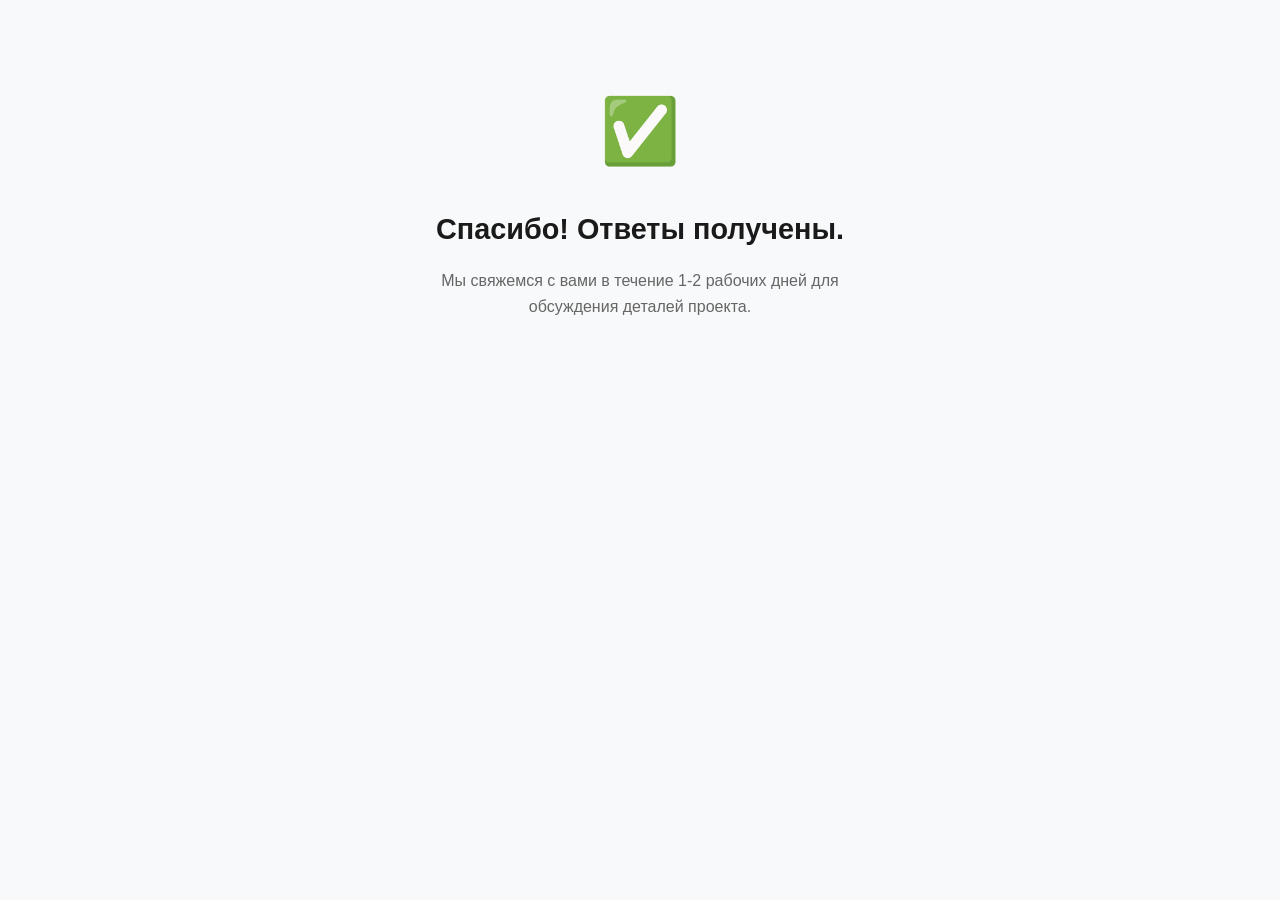
<file: success.html>
<!DOCTYPE html>
<html lang="ru">
<head>
  <meta charset="UTF-8">
  <meta name="viewport" content="width=device-width, initial-scale=1.0">
  <title>Sunset Pass — Спасибо!</title>
  <link rel="stylesheet" href="style.css">
  <style>
    .success-container {
      text-align: center;
      padding: 80px 20px;
    }
    .checkmark {
      font-size: 4rem;
      margin-bottom: 24px;
    }
    .success-container h2 {
      font-size: 1.8rem;
      margin-bottom: 16px;
      color: #1a1a1a;
    }
    .success-container p {
      color: #666;
      font-size: 1rem;
      max-width: 400px;
      margin: 0 auto;
    }
  </style>
</head>
<body>
  <div class="container">
    <div class="success-container">
      <div class="checkmark">✅</div>
      <h2>Спасибо! Ответы получены.</h2>
      <p>Мы свяжемся с вами в течение 1-2 рабочих дней для обсуждения деталей проекта.</p>
    </div>
  </div>
</body>
</html>
</file>
<file: style.css>
* {
  box-sizing: border-box;
  margin: 0;
  padding: 0;
}

body {
  font-family: -apple-system, BlinkMacSystemFont, 'Segoe UI', Roboto, sans-serif;
  background: #f8f9fa;
  color: #1a1a1a;
  line-height: 1.6;
}

/* ─── Шапка компании ─── */
.company-header {
  display: flex;
  align-items: center;
  gap: 16px;
  padding: 16px 24px;
  background: #1a1a1a;
  color: #fff;
}

.company-logo {
  width: 52px;
  height: 52px;
  border-radius: 50%;
  object-fit: cover;
  flex-shrink: 0;
}

.company-name {
  font-weight: 700;
  font-size: 1rem;
  color: #fff;
}

.company-email {
  font-size: 0.85rem;
  color: #e53935;
  text-decoration: none;
}

.company-email:hover {
  text-decoration: underline;
}

/* ─── Тулбар ─── */
.toolbar {
  position: sticky;
  top: 0;
  z-index: 100;
  background: #fff;
  border-bottom: 1px solid #e0e0e0;
  padding: 10px 24px;
  display: flex;
  align-items: center;
  justify-content: space-between;
  gap: 12px;
  box-shadow: 0 1px 4px rgba(0,0,0,0.06);
}

.toolbar-left {
  display: flex;
  align-items: center;
  gap: 12px;
  min-width: 0;
}

.toolbar-title {
  font-weight: 600;
  font-size: 0.95rem;
  white-space: nowrap;
  overflow: hidden;
  text-overflow: ellipsis;
}

.save-status {
  font-size: 0.8rem;
  color: #888;
  white-space: nowrap;
}

.toolbar-right {
  display: flex;
  gap: 8px;
  flex-shrink: 0;
}

.toolbar-btn {
  padding: 7px 14px;
  border: 1.5px solid #ddd;
  border-radius: 8px;
  background: #fff;
  font-size: 0.85rem;
  font-family: inherit;
  cursor: pointer;
  transition: background 0.15s, border-color 0.15s;
  white-space: nowrap;
}

.toolbar-btn:hover {
  background: #f0f0f0;
  border-color: #bbb;
}

.toolbar-btn.primary {
  background: #2d6a4f;
  color: #fff;
  border-color: #2d6a4f;
}

.toolbar-btn.primary:hover {
  background: #1b4332;
  border-color: #1b4332;
}

/* ─── Flash ─── */
.flash {
  position: fixed;
  top: 60px;
  left: 50%;
  transform: translateX(-50%) translateY(-20px);
  background: #1a1a1a;
  color: #fff;
  padding: 10px 20px;
  border-radius: 8px;
  font-size: 0.9rem;
  opacity: 0;
  pointer-events: none;
  transition: opacity 0.2s, transform 0.2s;
  z-index: 200;
  white-space: nowrap;
}

.flash.show {
  opacity: 1;
  transform: translateX(-50%) translateY(0);
}

/* ─── Макет ─── */
.app-layout {
  display: flex;
  gap: 24px;
  max-width: 1300px;
  margin: 0 auto;
  padding: 32px 24px 80px;
  align-items: flex-start;
}

.form-column {
  flex: 1;
  min-width: 0;
  max-width: 720px;
}

.preview-column {
  width: 360px;
  flex-shrink: 0;
  position: sticky;
  top: 72px;
  max-height: calc(100vh - 80px);
  overflow-y: auto;
}

/* ─── Прогресс ─── */
header {
  margin-bottom: 24px;
}

.progress-bar {
  width: 100%;
  height: 6px;
  background: #e0e0e0;
  border-radius: 3px;
  overflow: hidden;
  margin-bottom: 6px;
}

.progress-fill {
  height: 100%;
  background: #2d6a4f;
  border-radius: 3px;
  transition: width 0.3s ease;
  width: 0%;
}

.progress-text {
  font-size: 0.82rem;
  color: #888;
  text-align: right;
}

/* ─── Секции ─── */
.section {
  background: #fff;
  border-radius: 12px;
  padding: 28px 32px 20px;
  margin-bottom: 8px;
  box-shadow: 0 1px 4px rgba(0,0,0,0.06);
}

.section-header {
  margin-bottom: 20px;
  padding-bottom: 12px;
  border-bottom: 2px solid #e8f5e9;
}

.section h2 {
  font-size: 1.1rem;
  font-weight: 600;
  color: #2d6a4f;
}

.question {
  margin-bottom: 24px;
}

.question:last-of-type {
  margin-bottom: 8px;
}

label {
  display: block;
  font-weight: 500;
  margin-bottom: 6px;
  font-size: 0.92rem;
}

textarea, input[type="text"], input[type="email"], input[type="tel"] {
  width: 100%;
  padding: 10px 12px;
  border: 1.5px solid #ddd;
  border-radius: 8px;
  font-size: 0.92rem;
  font-family: inherit;
  color: #1a1a1a;
  background: #fafafa;
  transition: border-color 0.2s;
  resize: vertical;
}

textarea {
  min-height: 72px;
}

textarea:focus, input:focus {
  outline: none;
  border-color: #2d6a4f;
  background: #fff;
}

textarea.comment {
  min-height: 44px;
  margin-top: 6px;
  font-size: 0.85rem;
  color: #555;
  background: #f5f5f5;
}

textarea.comment::placeholder {
  color: #aaa;
  font-style: italic;
}

/* ─── Кнопки добавления ─── */
.add-field-btn {
  display: block;
  width: 100%;
  padding: 8px;
  margin-top: 12px;
  background: none;
  border: 1.5px dashed #c8e6c9;
  border-radius: 8px;
  color: #2d6a4f;
  font-size: 0.85rem;
  font-family: inherit;
  cursor: pointer;
  transition: background 0.15s, border-color 0.15s;
}

.add-field-btn:hover {
  background: #f0faf4;
  border-color: #2d6a4f;
}

.add-section-btn {
  display: block;
  width: 100%;
  padding: 10px;
  margin-bottom: 8px;
  background: none;
  border: 1.5px dashed #ddd;
  border-radius: 10px;
  color: #888;
  font-size: 0.85rem;
  font-family: inherit;
  cursor: pointer;
  transition: background 0.15s, border-color 0.15s, color 0.15s;
}

.add-section-btn:hover {
  background: #f8f8f8;
  border-color: #aaa;
  color: #444;
}

/* Динамические поля */
.dynamic-question {
  margin-top: 16px;
  padding-top: 16px;
  border-top: 1px solid #f0f0f0;
}

.dynamic-question-header {
  display: flex;
  align-items: center;
  gap: 8px;
  margin-bottom: 6px;
}

.dynamic-question input.field-title {
  flex: 1;
  font-weight: 500;
  font-size: 0.92rem;
  border: none;
  border-bottom: 1.5px solid #ddd;
  border-radius: 0;
  background: transparent;
  padding: 4px 0;
}

.dynamic-question input.field-title:focus {
  border-bottom-color: #2d6a4f;
  background: transparent;
}

.remove-btn {
  background: none;
  border: none;
  color: #ccc;
  font-size: 1.1rem;
  cursor: pointer;
  padding: 2px 6px;
  border-radius: 4px;
  line-height: 1;
  flex-shrink: 0;
}

.remove-btn:hover {
  color: #e53935;
  background: #fff0f0;
}

/* Динамические секции */
.dynamic-section .section-header {
  display: flex;
  align-items: center;
  gap: 8px;
}

.dynamic-section h2[contenteditable="true"] {
  flex: 1;
  outline: none;
  border-bottom: 2px solid #2d6a4f;
  padding-bottom: 4px;
}

/* ─── Submit ─── */
button[type="submit"] {
  display: block;
  width: 100%;
  padding: 15px;
  background: #2d6a4f;
  color: #fff;
  border: none;
  border-radius: 10px;
  font-size: 1.05rem;
  font-weight: 600;
  cursor: pointer;
  font-family: inherit;
  transition: background 0.2s, transform 0.1s;
  margin-top: 24px;
}

button[type="submit"]:hover { background: #1b4332; }
button[type="submit"]:active { transform: scale(0.99); }
button[type="submit"]:disabled { background: #aaa; cursor: not-allowed; }

.submit-note {
  text-align: center;
  color: #888;
  font-size: 0.82rem;
  margin-top: 10px;
}

/* ─── Превью панель ─── */
.preview-panel {
  background: #fff;
  border-radius: 12px;
  box-shadow: 0 1px 4px rgba(0,0,0,0.06);
  overflow: hidden;
}

.preview-header {
  padding: 12px 20px;
  background: #f0faf4;
  border-bottom: 1px solid #e8f5e9;
  font-size: 0.85rem;
  font-weight: 600;
  color: #2d6a4f;
  text-transform: uppercase;
  letter-spacing: 0.05em;
}

.preview-a4 {
  padding: 24px 20px;
  min-height: 400px;
  font-size: 0.88rem;
  line-height: 1.6;
}

.preview-empty {
  color: #bbb;
  font-style: italic;
  text-align: center;
  padding: 40px 0;
}

.preview-section {
  margin-bottom: 20px;
}

.preview-section-title {
  font-weight: 700;
  font-size: 0.95rem;
  color: #2d6a4f;
  border-bottom: 1.5px solid #e8f5e9;
  padding-bottom: 4px;
  margin-bottom: 10px;
}

.preview-item {
  margin-bottom: 10px;
}

.preview-item-label {
  font-weight: 600;
  font-size: 0.82rem;
  color: #555;
  margin-bottom: 2px;
}

.preview-item-value {
  color: #1a1a1a;
  white-space: pre-wrap;
}

.preview-item-comment {
  font-size: 0.8rem;
  color: #888;
  font-style: italic;
  margin-top: 2px;
}

/* ─── Кнопка внизу ─── */
.bottom-contact {
  max-width: 1300px;
  margin: 0 auto;
  padding: 0 24px 60px;
}

.bottom-contact-btn {
  display: block;
  width: 100%;
  padding: 16px;
  background: #1a1a1a;
  color: #fff;
  border: none;
  border-radius: 12px;
  font-size: 1rem;
  font-family: inherit;
  font-weight: 600;
  cursor: pointer;
  transition: background 0.2s;
}

.bottom-contact-btn:hover {
  background: #e53935;
}

/* ─── Модальное окно ─── */
.modal-overlay {
  position: fixed;
  inset: 0;
  background: rgba(0,0,0,0.5);
  z-index: 300;
  display: flex;
  align-items: center;
  justify-content: center;
  padding: 16px;
  opacity: 0;
  pointer-events: none;
  transition: opacity 0.2s;
}

.modal-overlay.open {
  opacity: 1;
  pointer-events: all;
}

.modal {
  background: #fff;
  border-radius: 16px;
  width: 100%;
  max-width: 520px;
  max-height: 90vh;
  overflow-y: auto;
  box-shadow: 0 20px 60px rgba(0,0,0,0.2);
  transform: translateY(20px);
  transition: transform 0.2s;
}

.modal-overlay.open .modal {
  transform: translateY(0);
}

.modal-header {
  display: flex;
  align-items: center;
  justify-content: space-between;
  padding: 20px 24px 16px;
  border-bottom: 1px solid #eee;
}

.modal-header h3 {
  font-size: 1.1rem;
  font-weight: 700;
  color: #1a1a1a;
}

.modal-close {
  background: none;
  border: none;
  font-size: 1.5rem;
  color: #999;
  cursor: pointer;
  line-height: 1;
  padding: 0 4px;
  border-radius: 4px;
}

.modal-close:hover {
  color: #333;
  background: #f0f0f0;
}

.modal-body {
  padding: 20px 24px 24px;
}

.modal-subtitle {
  color: #666;
  font-size: 0.9rem;
  margin-bottom: 20px;
}

.modal-field {
  margin-bottom: 16px;
}

.modal-field label {
  font-weight: 500;
  font-size: 0.9rem;
  margin-bottom: 6px;
  display: block;
}

.modal-field textarea {
  min-height: 100px;
}

.required {
  color: #e53935;
}

.optional {
  color: #aaa;
  font-weight: 400;
  font-size: 0.82rem;
}

.modal-submit {
  display: block;
  width: 100%;
  padding: 14px;
  background: #1a1a1a;
  color: #fff;
  border: none;
  border-radius: 10px;
  font-size: 1rem;
  font-weight: 600;
  font-family: inherit;
  cursor: pointer;
  margin-top: 20px;
  transition: background 0.2s;
}

.modal-submit:hover {
  background: #e53935;
}

.modal-submit:disabled {
  background: #aaa;
  cursor: not-allowed;
}

.modal-note {
  font-size: 0.75rem;
  color: #bbb;
  text-align: center;
  margin-top: 10px;
}

.modal-success {
  text-align: center;
  padding: 20px 0;
}

.modal-success-icon {
  font-size: 3rem;
  margin-bottom: 12px;
}

.modal-success h4 {
  font-size: 1.2rem;
  margin-bottom: 8px;
}

.modal-success p {
  color: #666;
  font-size: 0.9rem;
  margin-bottom: 20px;
}

/* ─── Планшет ─── */
@media (max-width: 1024px) {
  .app-layout {
    flex-direction: column;
  }

  .form-column {
    max-width: 100%;
  }

  .preview-column {
    width: 100%;
    position: static;
    max-height: none;
  }
}

/* ─── Телефон ─── */
@media (max-width: 600px) {
  .toolbar {
    padding: 8px 12px;
    gap: 8px;
  }

  .toolbar-title {
    display: none;
  }

  .save-status {
    font-size: 0.72rem;
    max-width: 100px;
    overflow: hidden;
    text-overflow: ellipsis;
    white-space: nowrap;
  }

  .toolbar-right {
    gap: 6px;
    margin-left: auto;
  }

  .toolbar-btn {
    padding: 7px 10px;
    font-size: 0.9rem;
  }

  .btn-text {
    display: none;
  }

  .app-layout {
    padding: 16px 12px 80px;
    gap: 16px;
  }

  .section {
    padding: 20px 14px 14px;
  }

  .bottom-contact {
    padding: 0 12px 40px;
  }
}
</file>
